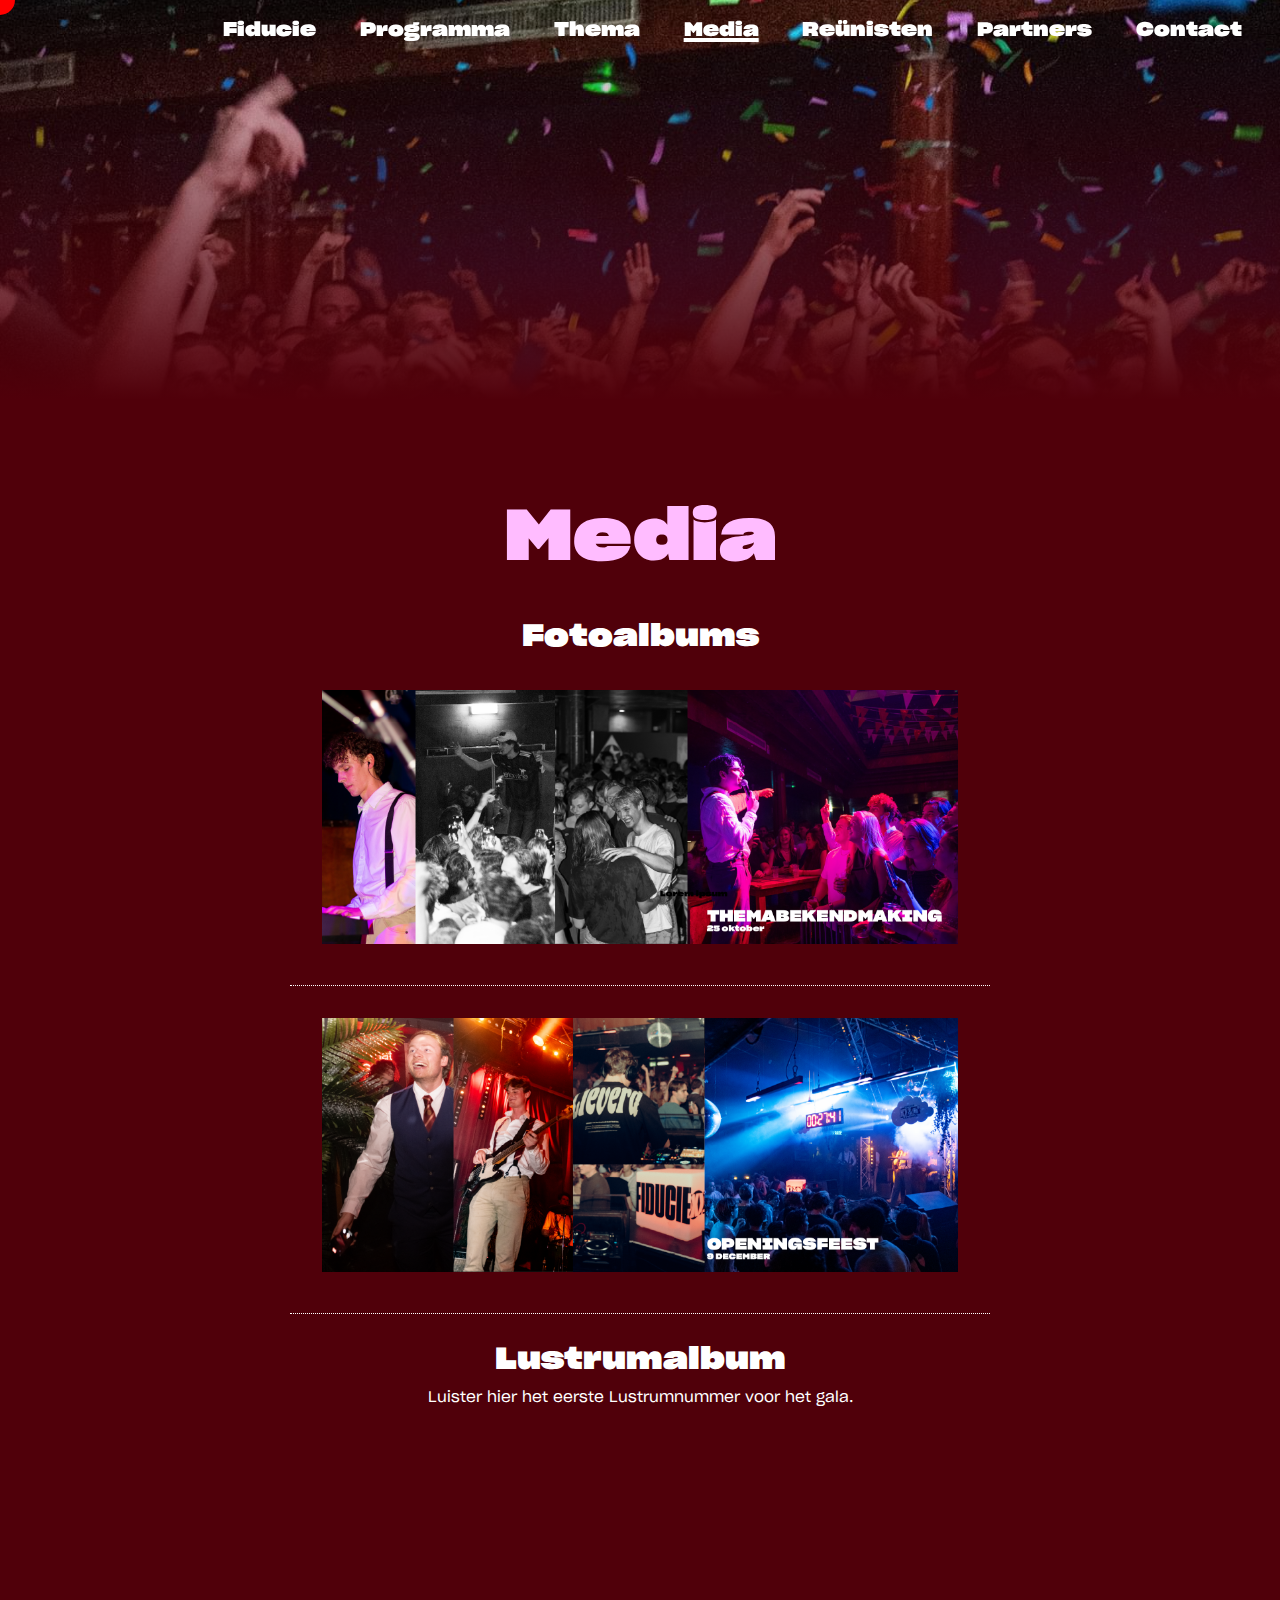
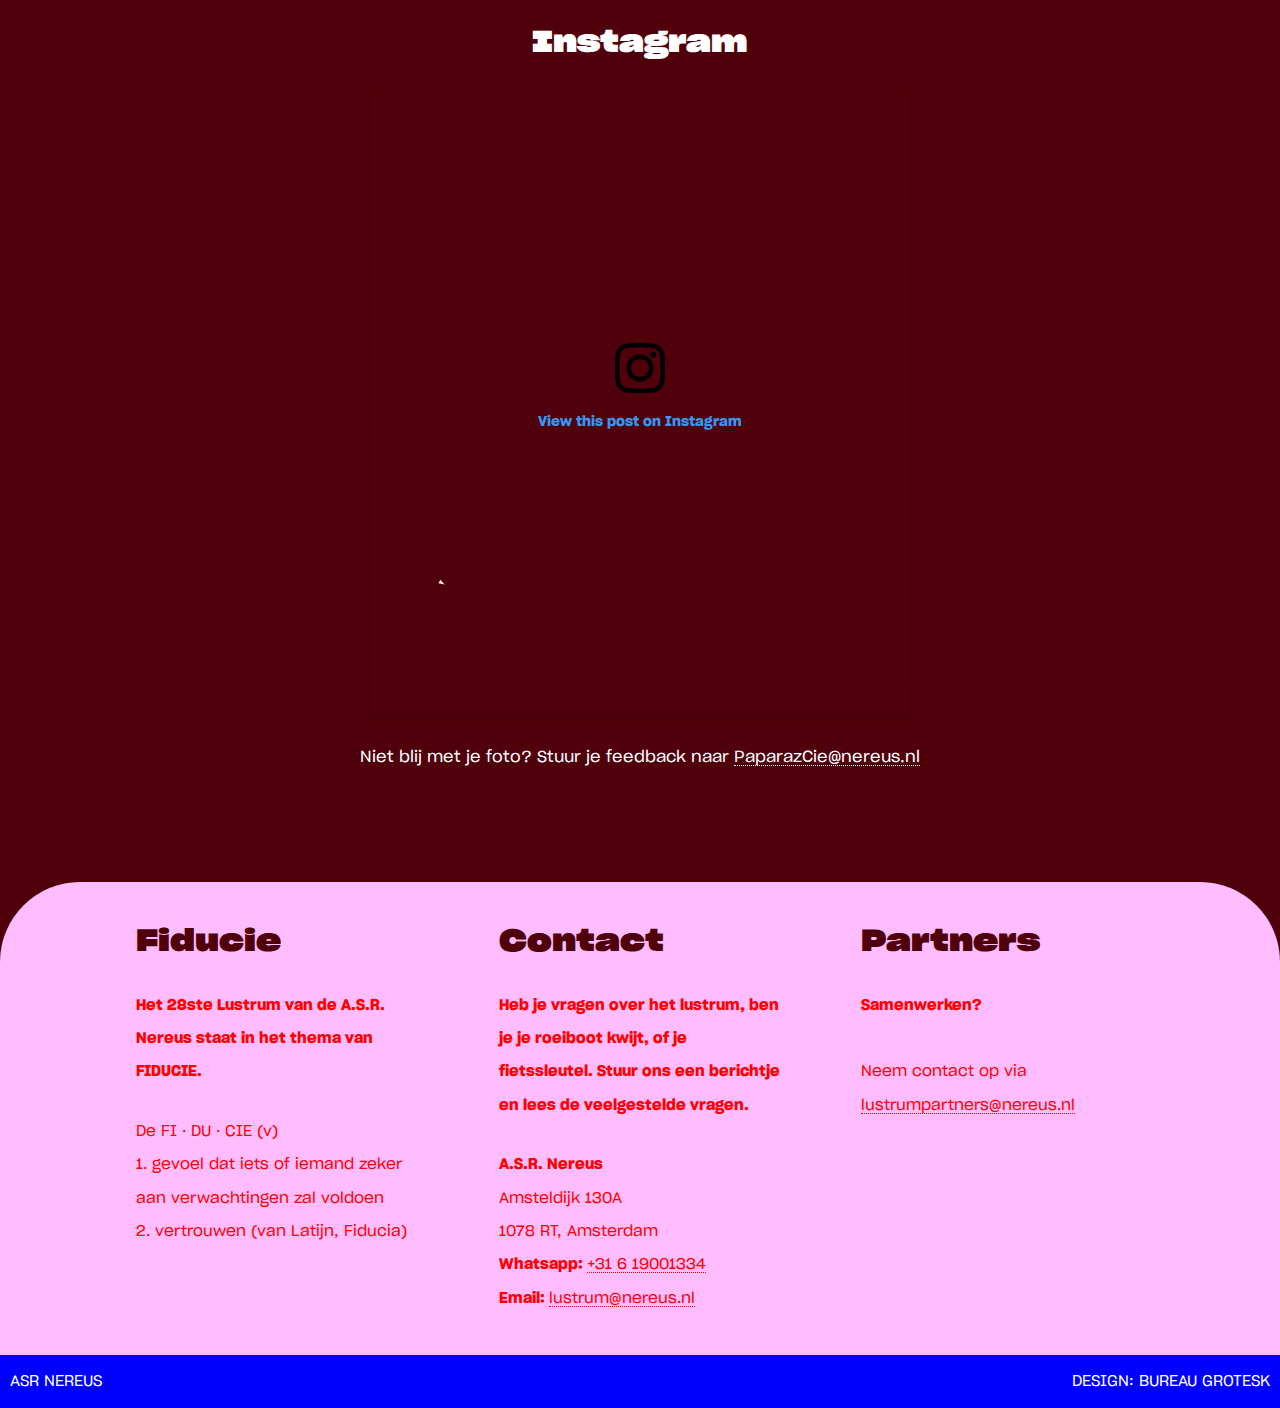
<file: media.html>
<!DOCTYPE html>
<html>

<head>
    <meta charset="utf-8" />
    <meta name="viewport" content="width=device-width, initial-scale=1, user-scalable=no" />
    <link rel="stylesheet" href="assets/css/main.css" />
    <link href="/assets/css/cssmenu.css" rel="stylesheet" />
    <noscript>
        <link rel="stylesheet" href="assets/css/noscript.css" />
    </noscript>
</head>

<body class="landing is-preload">
    <div class="cursor" id="cursor"></div>
    <!-- Page Wrapper -->
    <div id="page-wrapper" class="media">
        <!-- Header -->
        <header id="header" class="alt absolute nav-bar">
            <nav id="nav">
                <ul>
                    <li class="special">
                        <div id="menu">
                            <ul>
                                <li><a href="index.html">Fiducie</a></li>
                                <li><a href="programma.html">Programma</a></li>
                                <li><a href="thema.html">Thema</a></li>
                                <li><a href="media.html" class="active">Media</a></li>
                                <li><a href="reunisten.html">Reünisten</a></li>
                                <li><a href="partners.html">Partners</a></li>
                                <li><a href="contact.html">Contact</a></li>
                            </ul>
                        </div>

                        <div id="menuDemo">
                            <!-- Menu icon for mobile -->
                            <div class="menu-icon-wrapper">
                                <div class="menu-icon" onclick="toggleCssMenu(this)">
                                    <div class="three-line">
                                        <span></span>
                                        <span></span>
                                        <span></span>
                                    </div>
                                </div>
                            </div>

                            <!-- The CSS menu -->
                            <div id="cssmenu">
                                <ul>
                                    <li><a href="index.html">Fiducie</a></li>
                                    <li><a href="programma.html">Programma</a></li>
                                    <li><a href="thema.html">Thema</a></li>
                                    <li><a href="media.html" class="active">Media</a></li>
                                    <li><a href="reunisten.html">Reünisten</a></li>
                                    <li><a href="partners.html">Partners</a></li>
                                    <li><a href="contact.html">Contact</a></li>
                                </ul>
                            </div>

                            <!-- JavaScript to toggle menu -->
                            <script>
                                function toggleCssMenu(icon) {
                                    var cssmenu = document.getElementById('cssmenu');
                                    if (icon.className.indexOf('active') == -1) {
                                        icon.className = 'menu-icon active';
                                        cssmenu.style.display = "block";
                                        setTimeout(function () { cssmenu.className = 'active'; }, 0);
                                    }
                                    else {
                                        icon.className = 'menu-icon';
                                        cssmenu.className = '';
                                        setTimeout(function () { cssmenu.style.display = "none"; }, 411);
                                    }
                                }
                            </script>
                        </div>

                    </li>
                </ul>
            </nav>
        </header>

        <section id="cta" class="wrapper style6 two"></section>
        <div class="inner">
        </div>
        </section>

        <!-- One -->
        <div class="special wrap invis">
            <section id="one" class="wrapper style6 special media">
                <div class="inner feedback">
                    <header class="major">
                        <h1>Media</h1>
                        <h2>Fotoalbums</h2>
                        <!-- pictures, with text on it, and when click goes to facebook -->
                        <div class="gallery">
                            <div class="foto-container">
                                <div class="foto-card">
                                    <a href="https://www.facebook.com/media/set/?set=a.1077352907727709&type=3"
                                        target="_blank">
                                        <img src="images/themabekendmaking.png" alt="1" width="200">
                                    </a>
                                </div>
                                <div class="foto-card">
                                    <a href="https://www.facebook.com/media/set/?set=a.1109991737797159&type=3"
                                        target="_blank">
                                        <img src="images/openingsfeest.png" alt="1" width="200">
                                    </a>
                                </div>

                            </div>
                        </div>
                        <br>
                        <h2>Lustrumalbum
                        </h2>
                        <p>Luister hier het eerste Lustrumnummer voor het gala.
                        </p>
                        <iframe style="border-radius:12px"
                            src="https://open.spotify.com/embed/track/01rvVdDjmXc6vM5rrJPdCB?utm_source=generator"
                            width="500" height="200" frameBorder="0" allowfullscreen=""
                            allow="autoplay; clipboard-write; encrypted-media; fullscreen; picture-in-picture"
                            loading="lazy"></iframe>
                        <br>
                        <h2>Instagram</h2>
                        <blockquote class="instagram-media" data-instgrm-captioned
                            data-instgrm-permalink="https://www.instagram.com/reel/DDXMQ6NoqeR/?utm_source=ig_embed&amp;utm_campaign=loading"
                            data-instgrm-version="14"
                            style=" background:#50000A; border:0; border-radius:3px; box-shadow:0 0 1px 0 rgba(0,0,0,0.5),0 1px 10px 0 rgba(0,0,0,0.15); margin: 1px; max-width:540px; min-width:326px; padding:0; width:99.375%; width:-webkit-calc(100% - 2px); width:calc(100% - 2px);">
                            <div style="padding:16px;"> <a
                                    href="https://www.instagram.com/reel/DDXMQ6NoqeR/?utm_source=ig_embed&amp;utm_campaign=loading"
                                    style=" background:#50000A; line-height:0; padding:0 0; text-align:center; text-decoration:none; width:100%;"
                                    target="_blank">
                                    <div style=" display: flex; flex-direction: row; align-items: center;">
                                        <div
                                            style="background-color: #50000A; border-radius: 50%; flex-grow: 0; height: 40px; margin-right: 14px; width: 40px;">
                                        </div>
                                        <div
                                            style="display: flex; flex-direction: column; flex-grow: 1; justify-content: center;">
                                            <div
                                                style=" background-color: #50000A; border-radius: 4px; flex-grow: 0; height: 14px; margin-bottom: 6px; width: 100px;">
                                            </div>
                                            <div
                                                style=" background-color: #50000A; border-radius: 4px; flex-grow: 0; height: 14px; width: 60px;">
                                            </div>
                                        </div>
                                    </div>
                                    <div style="padding: 19% 0;"></div>
                                    <div style="display:block; height:50px; margin:0 auto 12px; width:50px;"><svg
                                            width="50px" height="50px" viewBox="0 0 60 60" version="1.1"
                                            xmlns="https://www.w3.org/2000/svg"
                                            xmlns:xlink="https://www.w3.org/1999/xlink">
                                            <g stroke="none" stroke-width="1" fill="none" fill-rule="evenodd">
                                                <g transform="translate(-511.000000, -20.000000)" fill="#000000">
                                                    <g>
                                                        <path
                                                            d="M556.869,30.41 C554.814,30.41 553.148,32.076 553.148,34.131 C553.148,36.186 554.814,37.852 556.869,37.852 C558.924,37.852 560.59,36.186 560.59,34.131 C560.59,32.076 558.924,30.41 556.869,30.41 M541,60.657 C535.114,60.657 530.342,55.887 530.342,50 C530.342,44.114 535.114,39.342 541,39.342 C546.887,39.342 551.658,44.114 551.658,50 C551.658,55.887 546.887,60.657 541,60.657 M541,33.886 C532.1,33.886 524.886,41.1 524.886,50 C524.886,58.899 532.1,66.113 541,66.113 C549.9,66.113 557.115,58.899 557.115,50 C557.115,41.1 549.9,33.886 541,33.886 M565.378,62.101 C565.244,65.022 564.756,66.606 564.346,67.663 C563.803,69.06 563.154,70.057 562.106,71.106 C561.058,72.155 560.06,72.803 558.662,73.347 C557.607,73.757 556.021,74.244 553.102,74.378 C549.944,74.521 548.997,74.552 541,74.552 C533.003,74.552 532.056,74.521 528.898,74.378 C525.979,74.244 524.393,73.757 523.338,73.347 C521.94,72.803 520.942,72.155 519.894,71.106 C518.846,70.057 518.197,69.06 517.654,67.663 C517.244,66.606 516.755,65.022 516.623,62.101 C516.479,58.943 516.448,57.996 516.448,50 C516.448,42.003 516.479,41.056 516.623,37.899 C516.755,34.978 517.244,33.391 517.654,32.338 C518.197,30.938 518.846,29.942 519.894,28.894 C520.942,27.846 521.94,27.196 523.338,26.654 C524.393,26.244 525.979,25.756 528.898,25.623 C532.057,25.479 533.004,25.448 541,25.448 C548.997,25.448 549.943,25.479 553.102,25.623 C556.021,25.756 557.607,26.244 558.662,26.654 C560.06,27.196 561.058,27.846 562.106,28.894 C563.154,29.942 563.803,30.938 564.346,32.338 C564.756,33.391 565.244,34.978 565.378,37.899 C565.522,41.056 565.552,42.003 565.552,50 C565.552,57.996 565.522,58.943 565.378,62.101 M570.82,37.631 C570.674,34.438 570.167,32.258 569.425,30.349 C568.659,28.377 567.633,26.702 565.965,25.035 C564.297,23.368 562.623,22.342 560.652,21.575 C558.743,20.834 556.562,20.326 553.369,20.18 C550.169,20.033 549.148,20 541,20 C532.853,20 531.831,20.033 528.631,20.18 C525.438,20.326 523.257,20.834 521.349,21.575 C519.376,22.342 517.703,23.368 516.035,25.035 C514.368,26.702 513.342,28.377 512.574,30.349 C511.834,32.258 511.326,34.438 511.181,37.631 C511.035,40.831 511,41.851 511,50 C511,58.147 511.035,59.17 511.181,62.369 C511.326,65.562 511.834,67.743 512.574,69.651 C513.342,71.625 514.368,73.296 516.035,74.965 C517.703,76.634 519.376,77.658 521.349,78.425 C523.257,79.167 525.438,79.673 528.631,79.82 C531.831,79.965 532.853,80.001 541,80.001 C549.148,80.001 550.169,79.965 553.369,79.82 C556.562,79.673 558.743,79.167 560.652,78.425 C562.623,77.658 564.297,76.634 565.965,74.965 C567.633,73.296 568.659,71.625 569.425,69.651 C570.167,67.743 570.674,65.562 570.82,62.369 C570.966,59.17 571,58.147 571,50 C571,41.851 570.966,40.831 570.82,37.631">
                                                        </path>
                                                    </g>
                                                </g>
                                            </g>
                                        </svg></div>
                                    <div style="padding-top: 8px;">
                                        <div
                                            style=" color:#3897f0; font-family:Arial,sans-serif; font-size:14px; font-style:normal; font-weight:550; line-height:18px;">
                                            View this post on Instagram</div>
                                    </div>
                                    <div style="padding: 12.5% 0;"></div>
                                    <div
                                        style="display: flex; flex-direction: row; margin-bottom: 14px; align-items: center;">
                                        <div>
                                            <div
                                                style="background-color: #50000A; border-radius: 50%; height: 12.5px; width: 12.5px; transform: translateX(0px) translateY(7px);">
                                            </div>
                                            <div
                                                style="background-color: #50000A; height: 12.5px; transform: rotate(-45deg) translateX(3px) translateY(1px); width: 12.5px; flex-grow: 0; margin-right: 14px; margin-left: 2px;">
                                            </div>
                                            <div
                                                style="background-color: #50000A; border-radius: 50%; height: 12.5px; width: 12.5px; transform: translateX(9px) translateY(-18px);">
                                            </div>
                                        </div>
                                        <div style="margin-left: 8px;">
                                            <div
                                                style=" background-color: #50000A; border-radius: 50%; flex-grow: 0; height: 20px; width: 20px;">
                                            </div>
                                            <div
                                                style=" width: 0; height: 0; border-top: 2px solid transparent; border-left: 6px solid #f4f4f4; border-bottom: 2px solid transparent; transform: translateX(16px) translateY(-4px) rotate(30deg)">
                                            </div>
                                        </div>
                                        <div style="margin-left: auto;">
                                            <div
                                                style=" width: 0px; border-top: 8px solid #50000A; border-right: 8px solid transparent; transform: translateY(16px);">
                                            </div>
                                            <div
                                                style=" background-color: #50000A; flex-grow: 0; height: 12px; width: 16px; transform: translateY(-4px);">
                                            </div>
                                            <div
                                                style=" width: 0; height: 0; border-top: 8px solid #50000A; border-left: 8px solid transparent; transform: translateY(-4px) translateX(8px);">
                                            </div>
                                        </div>
                                    </div>
                                    <div
                                        style="display: flex; flex-direction: column; flex-grow: 1; justify-content: center; margin-bottom: 24px;">
                                        <div
                                            style=" background-color: #50000A; border-radius: 4px; flex-grow: 0; height: 14px; margin-bottom: 6px; width: 224px;">
                                        </div>
                                        <div
                                            style=" background-color: #50000A; border-radius: 4px; flex-grow: 0; height: 14px; width: 144px;">
                                        </div>
                                    </div>
                                </a>
                                <p
                                    style=" color:#c9c8cd; font-family:Arial,sans-serif; font-size:14px; line-height:17px; margin-bottom:0; margin-top:8px; overflow:hidden; padding:8px 0 7px; text-align:center; text-overflow:ellipsis; white-space:nowrap;">
                                    <a href="https://www.instagram.com/reel/DDXMQ6NoqeR/?utm_source=ig_embed&amp;utm_campaign=loading"
                                        style=" color:#50000A; font-family:Arial,sans-serif; font-size:14px; font-style:normal; font-weight:normal; line-height:17px; text-decoration:none;"
                                        target="_blank">A post shared by XXVIIIe Lustrum A.S.R. Nereus
                                        (@nereuslustrum)</a>
                                </p>
                            </div>
                        </blockquote>
                        <script async src="//www.instagram.com/embed.js"></script>
                        <!-- <h2>Instagram</h2>
                        <center>
                            <script src="https://static.elfsight.com/platform/platform.js" async></script>
                            <div class="elfsight-app-583072b0-7f14-4914-a259-95f29141fe69" data-elfsight-app-lazy>
                            </div>
                        </center> -->

                        <h4>Niet blij met je foto? Stuur je feedback naar
                            <a href="mailto: PaparazCie@nereus.nl">PaparazCie@nereus.nl</a>

                    </header>
                </div>
            </section>
        </div>

        <div id="footer-placeholder"></div>

        <!-- Scripts -->
        <script src="assets/js/jquery.min.js"></script>
        <script>
            // Load footer content from footer.html
            document.addEventListener("DOMContentLoaded", function () {
                fetch("footer_pink.html")
                    .then(response => response.text())
                    .then(data => {
                        document.getElementById("footer-placeholder").innerHTML = data;
                    });
            });
        </script>

    </div>

    <!-- Scripts -->
    <script src="assets/js/mouse.js"></script>
    <script src="assets/js/filter.js"></script>
    <script src="assets/js/slinger.js"></script>
    <script src="assets/js/banner.js"></script>
    <script src="assets/js/menu.js"></script>
    <script src="assets/js/nav-bar.js"></script>
    <script src="assets/js/jquery.min.js"></script>
    <script src="assets/js/jquery.scrollex.min.js"></script>
    <script src="assets/js/jquery.scrolly.min.js"></script>
    <script src="assets/js/browser.min.js"></script>
    <script src="assets/js/breakpoints.min.js"></script>
    <script src="assets/js/util.js"></script>
    <script src="assets/js/main.js"></script>


</body>

</html>
</file>
<file: assets/css/cssmenu.css>
@font-face {
	font-family: 'Sharp Grotesk';
	src: url('../fonts/SharpGrotesk-Bold25.otf') format('opentype');
	font-weight: bold;
}

@font-face {
	font-family: 'Sharp Grotesk';
	src: url('../fonts/SharpGrotesk-Book20.otf') format('opentype');
	font-weight: normal;
}

@font-face {
	font-family: 'Sharp Grotesk';
	src: url('../fonts/SharpGrotesk-SemiBold20.otf') format('opentype');
	font-weight: 600;
}

#cssmenu {
    width: auto;
    display: block;
    text-align: center;
    font-family: "Sharp Grotesk", sans-serif;
    line-height: 1.2;
}

#cssmenu ul {
    width: auto;
    display: block;
    font-size: 0;
    text-align: center;
    color: #FFFFFF;
    background-color: #FFBCFF;
    border: #000000;
    margin: 0;
    padding: 0;
    list-style: none;
    position: relative;
    z-index: 999999990;
    border-radius: 3px;
}

#cssmenu li {
    display: inline-block;
    position: relative;
    font-size: 0;
    margin: 0;
    padding: 0;
}

/*Top level items
---------------------------------------*/

#cssmenu>ul>li>span,
#cssmenu>ul>li>a {
    font-size: 30px;
    color: inherit;
    text-decoration: none;
    padding: 12px 20px;
    font-weight: 700;
    text-transform: none;
    letter-spacing: normal;
    display: block;
    position: relative;
    transition: all 0.3s;
}

#cssmenu li:hover>span,
#cssmenu li:hover>a {
    color: #FFFFFF;
    background-color: #50000A;
}

/*Sub level items
---------------------------------------*/
#cssmenu .dropdown {
    text-align: left;
    left: 0;
    font-family: inherit;
    color: #CCCCCC;
    background-color: #222222;
    border: none;
    position: absolute;
    box-shadow: 0 4px 8px rgba(0, 0, 0, 0.3);
    display: none;
    opacity: 0;
    cursor: default;
}

#cssmenu .dropdown li {
    display: block;
}

#cssmenu .dropdown li>span,
#cssmenu .dropdown li>a,
#cssmenu .clm a,
#cssmenu .clm h3 {
    font-size: 18px;
    font-weight: 400;
    font-family: inherit;
    margin: 0;
    padding: 12px 20px;
    display: block;
    color: inherit;
    text-decoration: none;
}

#cssmenu .clm h3 {
    font-size: 20px;
    font-weight: 700;
}

#cssmenu .sub-item {
    background-color: #222222;
    position: relative;
    transition: all 0.3s;
}

#cssmenu .dropdown li:hover>span,
#cssmenu .dropdown li:hover>a {

    color: #FFFFFF;
    background-color: #222222;
}

#cssmenu .clm a:hover {
    color: #FFFFFF;
    transition: color 0.2s;
}

#cssmenu .dropdown.right0 {
    left: auto;
    right: 0;
}

#cssmenu .dropdown li>.dropdown.right0 {
    left: auto;
    right: 100%;
}

#cssmenu li.full-width {
    position: static;
}

#cssmenu li.full-width .dropdown {
    width: 100%;
    left: 0;
    box-sizing: border-box;
}

#cssmenu li:hover>.dropdown {
    display: block;
    opacity: 1;
    z-index: 1;
}

#cssmenu .dropdown li>.dropdown {
    left: 100%;
    right: auto;
    top: 0;
}

#cssmenu ul.dropdown {
    min-width: 240px;
    /* Sub level menu min width */
}

#cssmenu div.dropdown {
    text-align: center;
}

/* each column */
#cssmenu .clm {
    text-align: left;
    margin: 20px;
    vertical-align: top;
    /*or middle*/
    width: auto;
    min-width: 240px;
    display: inline-block;
    *display: inline;
    *zoom: 1;
}

#cssmenu .clm a:hover {
    color: #FFFFFF;
    text-decoration: underline;
}

/*-----------Arrows----------------*/
#cssmenu .arrow {
    color: inherit;
    border-style: solid;
    border-width: 3px 3px 0 0;
    padding: 8px;
    transform: rotate(135deg);
    margin-top: -15.5px;
    margin-left: 8px;
    position: relative;
    display: inline-block;
    width: 0;
    height: 0;
    vertical-align: middle;
    overflow: hidden;
    /*for IE6*/
}

#cssmenu .dropdown .arrow {
    transform: rotate(45deg);
    top: 50%;
    margin-top: -11px;
    position: relative;
    top: auto;
}

/*######## styles for mobile mode */

.menu-icon {
    display: none;
}

@media only screen and (max-width: 99999px) {

    .menu-icon {
        display: inline-block;
    }

    #cssmenu {
        width: 100%;
        max-width: 100%;
        display: none;
        background-color: #FFBCFF;
        border: 1px solid rgba(255, 255, 255, 0.1);
        box-sizing: border-box;
        z-index: 999999990;
    }

    /*--begin mark1--*/

    #cssmenu {
        position: fixed;
        top: 0;
        bottom: 0;
        left: 0;
        right: 0;
        height: 100% !important;
        top: -130%;
        bottom: auto;
        box-shadow: 0 4px 18px rgba(0, 0, 0, 0.3);
        transition: all 411ms cubic-bezier(.7, 0, 1, .4);
    }

    #cssmenu.active {
        top: 0;
        transition: all 411ms cubic-bezier(.16, .76, .45, 1);
    }

    #mcmenu {
        z-index: 1000000004;
    }

    -fixed-bg {
        background: #fff;
        z-index: 1000000000;
    }

    -fixed-bg.showing {
        display: block;
        opacity: 0;
    }

    -fixed-bg.active {
        opacity: 0.8;
    }

    .menu-icon.active {
        position: fixed;
        top: 12px;
        right: 12px;
        z-index: 1000000006;
    }

    /*--end mark1--*/

    #cssmenu ul {
        background-color: transparent;
        transition: all 411ms ease;
        box-sizing: border-box;
        border: none;
        border-radius: 0;
    }

    #cssmenu .mobileHide {
        display: none;
    }

    #cssmenu li {
        text-align: center;
        display: block;
        position: static;
    }

    #cssmenu>ul>li>span,
    #cssmenu>ul>li>a {
        font-size: 40px;
    }

    /* #cssmenu li:hover span, #cssmenu li:hover a {
     
        color:#FFFFFF;
        background-color:#FFBCFF;
    }*/
}

/*----------- menu-icon ----------------*/
.menu-icon-wrapper {
    padding: 5px;
    text-align: right;
}

.menu-icon {
    padding: 6px;
    cursor: pointer;
    outline: none;
    background-color: transparent;
    border: 1px solid transparent;
    border-radius: 3px;
    transition: all 0.25s ease-out;
    user-select: none;
    box-sizing: content-box;
    font-size: 0;
    position: relative;
}

.menu-icon.active {
    background-color: transparent;
}

.three-line {
    width: 28px;
    height: 14px;
    position: relative;
    display: inline-block;
    font-size: 0;
}

.three-line span {
    background-color: #EEEEEE;
    position: absolute;
    border-radius: 2px;
    transition: transform .5s ease-in-out;
    width: 100%;
    height: 4px;
    left: 0;
    transform: rotate(0);
}

.three-line span:nth-child(1) {
    top: 0;
}

.three-line span:nth-child(2) {
    top: 5px;
    visibility: hidden;
}

.three-line span:nth-child(3) {
    bottom: 0;
}

.menu-icon.active .three-line span:nth-child(1) {
    transform: rotate(225deg);
    top: 5px;
}

.menu-icon.active .three-line span:nth-child(2) {
    transform: rotate(180deg);
    visibility: hidden;
}

.menu-icon.active .three-line span:nth-child(3) {
    transform: rotate(315deg);
    top: 5px;
}

/*End of styles for mobile mode ########*/

@keyframes topItemAnimation {
    from {
        opacity: 0;
        transform: translate3d(0, -10vh, 0);
    }

    to {
        opacity: 1;
        transform: translate3d(0, 0, 0);
    }
}

#cssmenu li a {
    animation: none;
}

#cssmenu.active li a {
    animation: topItemAnimation 0.9s cubic-bezier(.16, .84, .44, 1) 0.15s backwards;
}

#cssmenu.active li:nth-of-type(1) a {
    animation: topItemAnimation 0.9s cubic-bezier(.16, .84, .44, 1) 0.9s backwards;
}

#cssmenu.active li:nth-of-type(2) a {
    animation: topItemAnimation 0.9s cubic-bezier(.16, .84, .44, 1) 0.75s backwards;
}

#cssmenu.active li:nth-of-type(3) a {
    animation: topItemAnimation 0.9s cubic-bezier(.16, .84, .44, 1) 0.6s backwards;
}

#cssmenu.active li:nth-of-type(4) a {
    animation: topItemAnimation 0.9s cubic-bezier(.16, .84, .44, 1) 0.45s backwards;
}

#cssmenu.active li:nth-of-type(5) a {
    animation: topItemAnimation 0.9s cubic-bezier(.16, .84, .44, 1) 0.3s backwards;
}

@media screen and (-ms-high-contrast: active),
(-ms-high-contrast: none) {
    #cssmenu.active li a {
        animation: none !important;
    }
}
</file>
<file: assets/css/noscript.css>
/*
	Spectral by HTML5 UP
	html5up.net | @ajlkn
	Free for personal and commercial use under the CCA 3.0 license (html5up.net/license)
*/

/* Banner */

	body.is-preload #banner h2 {
		-moz-transform: none;
		-webkit-transform: none;
		-ms-transform: none;
		transform: none;
		opacity: 1;
	}

		body.is-preload #banner h2:before, body.is-preload #banner h2:after {
			width: 100%;
		}

	body.is-preload #banner .more {
		-moz-transform: none;
		-webkit-transform: none;
		-ms-transform: none;
		transform: none;
		opacity: 1;
	}

	body.is-preload #banner:after {
		opacity: 0;
	}
</file>
<file: assets/css/main.css>
@import url(fontawesome-all.min.css);
@import url("https://fonts.googleapis.com/css?family=Open+Sans:400,400italic,600,600italic,800,800italic");

/* updated: 27-10-24 */

@font-face {
	font-family: 'Sharp Grotesk';
	src: url('../fonts/SharpGrotesk-Bold25.otf') format('opentype');
	font-weight: bold;
}

@font-face {
	font-family: 'Sharp Grotesk';
	src: url('../fonts/SharpGrotesk-Book20.otf') format('opentype');
	font-weight: normal;
}

@font-face {
	font-family: 'Sharp Grotesk';
	src: url('../fonts/SharpGrotesk-SemiBold20.otf') format('opentype');
	font-weight: 600;
}

html,
body,
div,
span,
applet,
object,
iframe,
h1,
h2,
h3,
h4,
h5,
h6,
p,
blockquote,
pre,
a,
abbr,
acronym,
address,
big,
cite,
code,
del,
dfn,
em,
img,
ins,
kbd,
q,
s,
samp,
small,
strike,
strong,
sub,
sup,
tt,
var,
b,
u,
i,
center,
dl,
dt,
dd,
ol,
ul,
li,
fieldset,
form,
label,
legend,
table,
caption,
tbody,
tfoot,
thead,
tr,
th,
td,
article,
aside,
canvas,
details,
embed,
figure,
figcaption,
footer,
header,
hgroup,
menu,
nav,
output,
ruby,
section,
summary,
time,
mark,
audio,
video {
	margin: 0;
	padding: 0;
	border: 0;
	font-size: 100%;
	font-family: "Sharp Grotesk", sans-serif !important;
	/* font-weight: bold;  */
	/* font: inherit; */
	vertical-align: baseline;
	/* width: 100%; */
}

article,
aside,
details,
figcaption,
figure,
footer,
header,
hgroup,
menu,
nav,
section {
	display: block;
}

/* Global custom cursor */
*,
*::before,
*::after,
html,
body,
div,
iframe,
span,
a,
button,
input,
textarea,
select {
	cursor: url("../../images/roze_cirkel.png") 16 16, auto;
	/* cursor: none; */
}

/* Custom cursor for clickable elements */
a:hover,
button:hover,
input[type="submit"]:hover,
input[type="button"]:hover,
textarea:hover,
iframe:hover,
select:hover {
	cursor: url("../../images/roze_cirkel.png") 16 16, pointer;
	/* cursor: none; */
}

a:active,
button:active,
input[type="submit"]:active,
input[type="button"]:active,
textarea:active,
iframe:active,
select:active {
	cursor: url("../../images/roze_cirkel.png") 16 16, pointer;
	/* cursor: none; */
}

a:focus,
button:focus,
input:focus,
iframe:focus,
textarea:focus,
select:focus {
	cursor: url("../../images/roze_cirkel.png") 16 16, pointer;
	/* cursor: none; */
}

/* Disabled state */
button:disabled,
input:disabled,
textarea:disabled,
iframe:disabled,
select:disabled {
	cursor: not-allowed;
	/* cursor: url("../../images/mouse.svg"), 16 16 pointer; */
	/* cursor: none; */
}

body {
	line-height: 1;
	background: url("../../images/nereus_rood.jpg");
}

.cursor {
	position: fixed;
	top: 0;
	left: 0;
	width: 30px;
	height: 30px;
	background-color: red;
	border-radius: 50%;
	pointer-events: none;
	z-index: 1000;
	transform: translate(-50%, -50%);
	transition: transform 1s ease, width 0.2s ease, height 0.2s ease;
}

@media screen and (max-width: 736px) {
	#cursor {
		display: none;
	}
}

ol,
ul {
	list-style: none;
}

blockquote,
q {
	quotes: none;
}

blockquote:before,
blockquote:after,
q:before,
q:after {
	content: '';
	content: none;
}

table {
	border-collapse: collapse;
	border-spacing: 0;
}

body {
	-webkit-text-size-adjust: none;
}

mark {
	background-color: transparent;
	color: inherit;
}

input::-moz-focus-inner {
	border: 0;
	padding: 0;
}

input,
select,
textarea {
	-moz-appearance: none;
	-webkit-appearance: none;
	-ms-appearance: none;
	appearance: none;
}

p {
	font-size: 15px;
	font-weight: normal;
}

h4 {
	font-size: 20px;
	font-weight: normal;
}

h3 {
	font-size: 20px;
	font-weight: bold;
}

h2 {
	font-size: 30px;
	font-weight: bold;
}

h1 {
	font-size: 70px;
	font-weight: bold;
}

.event-container {
	display: grid;
	grid-template-columns: repeat(auto-fit, minmax(300px, 1fr));
	/* 3 cards per row if space allows */
	gap: 20px;
	/* Space between cards */
}

.event-card {
	border-radius: 8px;
	overflow: hidden;
	/* text-align: center; */
	padding: 16px;
	box-sizing: border-box;
	/* Include padding in width */
}

.event-card img {
	max-width: 100%;
	height: auto;
	margin-bottom: 8px;
}

.event-card h2 {
	font-size: 18px;
}

/* Responsive Adjustments */
@media screen and (max-width: 960px) {
	.event-container {
		grid-template-columns: repeat(auto-fit, minmax(200px, 1fr));
		/* Adjust for smaller screens */
	}
}

@media screen and (max-width: 600px) {
	.event-container {
		grid-template-columns: repeat(auto-fit, minmax(150px, 1fr));
		/* Adjust for very small screens */
	}
}



.event-container {
	display: flex;
	flex-wrap: wrap;
	gap: 10px;
}

.event-container h2 {
	overflow-wrap: break-word;
	/* Ensures long words wrap */
	word-wrap: break-word;
	/* Legacy version for older browsers */
}

.event-card {
	/* flex: 1 1 calc(25% - 20px); */
	width: 320px;
	box-sizing: border-box;
	border: 5px;
	border-radius: 10px;
	overflow: wrap;
	margin: 20px;
}

@media (max-width: 960px) {
	.event-card {
		flex: 1 1 calc(50% - 20px);
		/* 2 items per row on medium screens */
	}
}

@media (max-width: 600px) {
	.event-card {
		flex: 1 1 100%;
		/* 1 item per row on mobile */
	}
}

.button_main {
	padding: 0px 20px;
	margin: 10px;
	border-radius: 25px;
	cursor: pointer;
	border: none;
}

.event-card img {
	width: 100%;
	height: 200px;
	object-fit: cover;
	border-radius: 40px;
}

/* .event-card.gold img {
	border-color: #0000FF;
	border: 8px solid #FFD700;
	border-image: url(/images/goud-modified-2.png) 30 stretch;
} */

.event-card h3 {
	/* background-color: #333;   */
	color: #50000A;
	padding: 5px 10px;
	margin: 0;
}

.event-card h2 {
	padding: 10px;
	margin: 0;
	/* font-size: 1.5em; */
	color: #50000A;
}

.event-card p {
	padding: 0 10px;
	color: #50000A;
}

.event-button {
	background-color: #FFBCFF;
	color: #50000A;
	/* border: none; */
	padding: 0px 20px;
	/* margin: 10px; */
	border-radius: 25px;
	border-width: 0;
	cursor: pointer;
}

.event-button.opkom {
	border: none;
}

.event-button.partner {
	color: white;
	background-color: red;
}

.event-button.partner:hover {
	color: red;
	background-color: transparent;
}

.event-button.reunist {
	border-width: 0;
}


.event-button.reunist:hover {
	background-color: white;
}

@media screen and (max-width: 1050px) {
	.event-container {
		flex-direction: column;
		width: 100%;
	}

	.event-card {
		width: 90%;
	}

}



.foto-card {
	display: flex;
	flex-direction: column;
	align-items: center;
	text-align: center;
}

.foto-card img {
	width: 700px;
	padding: 2em;
	border-radius: 15px;
	filter: grayscale(0%);
	filter: gray;
	-webkit-filter: grayscale(0%);
	filter: none;
	transition: 1s ease;
}

.foto-card img:hover {
	filter: grayscale(100%);
	-webkit-filter: grayscale(100%);
	-webkit-transition: all 1s ease;
}

/**** Commission Members Styling ****/
.commissieleden {
	display: flex;
	flex-wrap: wrap;
	justify-content: center;
	gap: 30px;
	max-width: 1100px;
	/* center all items */
	margin: 0 auto;
}

.commissielid {
	text-align: center;
	width: calc(33.333% - 30px);
	border-radius: 10px;
}


.commissielid img {
	object-fit: cover;
	/* margin-bottom: 15px; */
	width: 200px;
	height: 200px;
	border-radius: 100%;
	overflow: hidden;
	clip-path: circle();
}

.commissielid h4,
h1 {
	margin-bottom: 0.5em !important;
	width: 100% !important;
}

.commissielid h3 {
	margin: 10px 0 5px;
	/* font-size: 1.2rem; */
	/* color: #000; */
	font-weight: bold;
	text-align: center;
	margin-bottom: 0em;
}


.commissielid p {
	margin: 5px 0;
	/* Zorg dat er consistente marges zijn */
}

/* Responsive Styling */
@media screen and (max-width: 960px) {
	.commissielid {
		width: calc(50% - 30px);
		/* Two members per row on smaller screens */
	}
}

@media screen and (max-width: 600px) {
	.commissielid {
		width: 100%;
		/* Full width for each member on very small screens */
	}
}

/* Styling for the contact section */


.contact-section {
	margin: 20px auto;
	padding: 20px;
	background-color: #f9f9f9;
	border-radius: 10px;
	box-shadow: 0 4px 8px rgba(0, 0, 0, 0.1);
	max-width: 400px;
	text-align: center;
}

.contact-section h2 {
	font-size: 24px;
	margin-bottom: 15px;
	color: #333;
}

.contact-list {
	list-style: none;
	padding: 0;
	margin: 0;
}

.contact-list li {
	display: flex;
	align-items: center;
	justify-content: center;
	margin-bottom: 10px;
	font-size: 16px;
}

.contact-list li:last-child {
	margin-bottom: 0;
}

.contact-list a {
	margin-left: 10px;
	color: #4CAF50;
	text-decoration: none;
	transition: color 0.3s;
}

.contact-list a:hover {
	color: #388E3C;
}

/* Icon styling */
.icon {
	width: 20px;
	height: 20px;
	display: inline-block;
	background-size: cover;
}

.icon.email {
	background-image: url('path-to-your-email-icon.png');
}

.icon.whatsapp {
	background-image: url('path-to-your-whatsapp-icon.png');
}

.icon.instagram {
	background-image: url('path-to-your-instagram-icon.png');
}



.boksgala-card {
	background-color: #50000A;
	/* Deep burgundy color */
	padding: 100px;
	padding-right: 10%;
	padding-left: 10%;
	border-radius: 50px;
	box-shadow: 0 0 10px rgba(0, 0, 0, 0.2);
	/* width: 100%; */
	/* center */
	margin: 0 auto;
	display: flex;
	flex-direction: row;
}

.image-container {
	width: 600px;
	margin: auto;
	margin-right: 40px;
}

.boksgala-card img {
	width: 100%;
	height: 200px;
	object-fit: cover;
	border-radius: 35px;

}

.text-container {
	width: 100%;
	/* Adjust the width as needed */
	display: flex;
	flex-direction: column;
}

.boksgala-card h2 {
	color: #FFBCFF;
	/* Pink color */
	/* font-size: 24px; */
	margin-top: 10px;
}

.boksgala-card h3 {
	color: #FF0000;
	/* Pink color */
	/* font-size: 20px; */
	margin-top: 10px;
	margin-bottom: 0px;
}

.boksgala-card p {
	color: #FFBCFF;
	/* font-size: 16px; */
	margin-bottom: 20px;
}

.boksgala-button {
	background-color: #FF0000;
	/* Pink color */
	color: #FFBCFF;
	/* White color */
	border: none;
	border-radius: 30px;
	cursor: pointer;
	width: 150px;
	max-width: 30em;
}

.boksgala-button:hover {
	background-color: #FFBCFF;
	color: red;
}

@media screen and (max-width: 736px) {
	.boksgala-card {
		flex-direction: column;
	}

	.image-container {
		width: 100%;
	}

	.text-container {
		width: 100%;
	}

	.boksgala-button {
		/* width: 100%; */
		align-self: center;
	}

}

footer.thema {
	background-color: #50000A !important;
}

footer.partners {
	background-color: white;
}

footer {
	background-color: #FFBCFF;
}

footer.blue {
	background-color: #1718FF;
}

.blue {
	background-color: #1718FF;
}

footer.white {
	background-color: white;
}

.white {
	background-color: white;
}

.pink {
	background-color: #FFBCFF;
}

.foot {
	background-color: #FFFFFF;
	border-radius: 80px 80px 0 0;
}

.foot.thema {
	background-color: #FFBCFF !important;
}

.footer-container {
	display: flex;
	justify-content: space-between;
	/* max-width: 1000px; */
	/* Adjust the width as needed */
	margin: 0 auto;
	/* overflow: flex; */
	overflow: hidden;
	width: 85%;
}

/* for phone */
@media screen and (max-width: 736px) {
	.footer-container {
		margin: 0 0;
	}
}


.footer-column {
	width: 30%;
	/* Adjust the width as needed */
	/* margin-right: 20px; */
	margin: 40px;
}

.footer-column h3 {
	color: #50000A;
	/* Burgundy color */
	/* font-size: 18px; */
	margin-top: 10px;
}

.footer-column p {
	color: #FF0000;
	/* Red color */
	/* font-size: 14px; */
	margin-bottom: 0;
	/* overflow-wrap: break-word; */
	/* margin: 10px; */
}

@media screen and (max-width: 736px) {
	.footer-container {
		flex-direction: column;
	}

	.footer-column {
		width: 100%;
	}

	.footer-column p {
		margin: auto;
		/* font-size: initial; */
	}

}

.footer-bottom {
	background-color: #0000FF;
	/* Blue color */
	color: #FFFFFF;
	/* White color */
	/* padding: 10px; */
	text-align: center;
	display: flex;
	flex-direction: row;
	justify-content: space-between;
}

.footer-bottom p {
	color: white;
	font-family: "Sharp Grotesk", sans-serif;
	font-weight: normal;
	margin: 10px;
}

.social-media-icons {
	display: flex;
	justify-content: space-between;
	margin-top: 10px;
}

.social-media-icons img {
	width: 20px;
	/* Adjust the width as needed */
	height: 20px;
	/* Adjust the height as needed */
	margin-right: 10px;
}

.social-media a {
	color: #1f1212;
	/* Adjust to match your theme */
	margin-right: 15px;
	text-decoration: none;
	/* size: 20px; */
}

.social-media a:hover {
	color: #771717;
	/* Change on hover */
}

.fab {
	font-size: 20px;
}

/* Basic */

@-ms-viewport {
	width: device-width;
}

html {
	box-sizing: border-box;
}

*,
*:before,
*:after {
	box-sizing: inherit;
}

body {
	background: #ffbcff;
}

body.is-preload *,
body.is-preload *:before,
body.is-preload *:after {
	-moz-animation: none !important;
	-webkit-animation: none !important;
	-ms-animation: none !important;
	animation: none !important;
	-moz-transition: none !important;
	-webkit-transition: none !important;
	-ms-transition: none !important;
	transition: none !important;
}

body,
input,
select,
textarea {
	color: #fff;
	font-family: "Open Sans", Helvetica, sans-serif;
	/* font-size: 15pt; */
	font-weight: 400;
	letter-spacing: 0;
	line-height: 1.65em;
}

@media screen and (max-width: 1680px) {

	body,
	input,
	select,
	textarea {
		font-size: 13pt;
	}

}

@media screen and (max-width: 1280px) {

	body,
	input,
	select,
	textarea {
		font-size: 12pt;
	}

}

@media screen and (max-width: 736px) {

	body,
	input,
	select,
	textarea {
		font-size: 11pt;
		letter-spacing: 0;
	}

}

a {
	-moz-transition: color 0.2s ease, border-bottom-color 0.2s ease;
	-webkit-transition: color 0.2s ease, border-bottom-color 0.2s ease;
	-ms-transition: color 0.2s ease, border-bottom-color 0.2s ease;
	transition: color 0.2s ease, border-bottom-color 0.2s ease;
	border-bottom: dotted 1px;
	color: inherit;
	text-decoration: none;
	font-family: "Sharp Grotesk", sans-serif;
}

a:hover {
	border-bottom-color: transparent;
}

strong,
b {
	/* color: #fff; */
	font-weight: 600;
}

em,
i {
	font-style: italic;
}

p {
	margin: 0 0 2em 0;
}

h1,
h2,
h3,
h4,
h5,
h6 {
	color: #fff;
	font-weight: 800;
	letter-spacing: 0;
	line-height: 1em;
	margin: 0 0 1em 0;
	/* text-transform: uppercase; */
}

h1 a,
h2 a,
h3 a,
h4 a,
h5 a,
h6 a {
	color: inherit;
	text-decoration: none;
}


p {
	font-size: 15px;
	font-weight: normal;
	color: #50000A;
	line-height: 25pt;
}

/* change font for phone */
@media screen and (max-width: 736px) {
	p {
		font-size: 12px;
	}
}

h4 {
	font-size: 20px;
	font-weight: normal;
	color: #50000A;
	line-height: 31pt;
}

h3 {
	font-size: 20px;
	font-weight: bold;
	color: #50000A;
	line-height: 24px;
}

h2 {
	font-size: 30px;
	font-weight: bold;
	color: #ffbcff;
	line-height: 40px;
}

h1 {
	font-size: 70px;
	font-weight: bold;
	color: #FF0000;
	line-height: 86px;
}


@media screen and (max-width: 736px) {

	h1 {
		font-size: 40px;
		line-height: 50px;
	}

	h2 {
		font-size: 2em;
		line-height: 1.65em;
		padding-top: 1.5em;
	}

	p {
		font-size: 1em;
		line-height: 1.65em;
		padding-bottom: 1em;
	}

}

h3 {
	font-size: 1.15em;
	line-height: 1.75em;
}

@media screen and (max-width: 736px) {

	h3 {
		font-size: 1em;
		line-height: 1.65em;
	}

	h4 {
		font-size: 0.9em;
		line-height: 1.5em;
	}

}

h4 {
	font-size: 1em;
	line-height: 1.5em;
}

h5 {
	font-size: 0.8em;
	line-height: 1.5em;
}

h6 {
	font-size: 0.7em;
	line-height: 1.5em;
}

sub {
	font-size: 0.8em;
	position: relative;
	top: 0.5em;
}

sup {
	font-size: 0.8em;
	position: relative;
	top: -0.5em;
}

hr {
	border: 0;
	border-bottom: solid 2px #fff;
	margin: 3em 0;
}

hr.major {
	margin: 4.5em 0;
}

blockquote {
	border-left: solid 4px #fff;
	font-style: italic;
	margin: 0 0 2em 0;
	padding: 0.5em 0 0.5em 2em;
}

code {
	background: #ffbcff;
	border-radius: 3px;
	font-family: "Sharp Grotesk", monospace;
	font-size: 0.9em;
	letter-spacing: 0;
	margin: 0 0.25em;
	padding: 0.25em 0.65em;
}

pre {
	-webkit-overflow-scrolling: touch;
	font-family: "Courier New", monospace;
	font-size: 0.9em;
	margin: 0 0 2em 0;
}

pre code {
	display: block;
	line-height: 1.75em;
	padding: 1em 1.5em;
	overflow-x: auto;
}

.align-left {
	text-align: left;
}

.align-center {
	text-align: center;
}

.align-right {
	text-align: right;
}

/* Nav bar */

/* #nav {
	background: #ffbcff;
	color: #fff;
	cursor: default;
	height: 3.25em;
	left: 0;
	line-height: 3.25em;
	position: absolute;
	text-align: center;
	top: 0;
	width: 100%;
	z-index: 10000;
} */

.nav-bar--scrolled {
	/* styles for when the nav bar is scrolled */
	background: transparent !important;
}

/* .nav-bar--fixed {
	/* styles for when the nav bar is fixed 
background: red !important;
} */

.nav-bar--hidden {
	/* styles for when the nav bar is hidden */
	/* background: #50000A !important; */
	background: #FFBCFF !important;
	background-size: cover;
	opacity: 0.7;
}

.nav-bar--hidden a {
	color: red !important;
}


/* Row */

.row {
	display: block;
	flex-wrap: wrap;
	box-sizing: border-box;
	align-items: stretch;
}

.row>* {
	box-sizing: border-box;
}

.row.gtr-uniform>*> :last-child {
	margin-bottom: 0;
}

.row.aln-left {
	justify-content: flex-start;
}

.row.aln-center {
	justify-content: center;
}

.row.aln-right {
	justify-content: flex-end;
}

.row.aln-top {
	align-items: flex-start;
}

.row.aln-middle {
	align-items: center;
}

.row.aln-bottom {
	align-items: flex-end;
}

.row>.imp {
	order: -1;
}

.row>.col-1 {
	width: 8.33333%;
}

.row>.off-1 {
	margin-left: 8.33333%;
}

.row>.col-2 {
	width: 16.66667%;
}

.row>.off-2 {
	margin-left: 16.66667%;
}

.row>.col-3 {
	width: 25%;
}

.row>.off-3 {
	margin-left: 25%;
}

.row>.col-4 {
	width: 33.33333%;
}

.row>.off-4 {
	margin-left: 33.33333%;
}

.row>.col-5 {
	width: 41.66667%;
}

.row>.off-5 {
	margin-left: 41.66667%;
}

.row>.col-6 {
	width: 50%;
}

.row>.off-6 {
	margin-left: 50%;
}

.row>.col-7 {
	width: 58.33333%;
}

.row>.off-7 {
	margin-left: 58.33333%;
}

.row>.col-8 {
	width: 66.66667%;
}

.row>.off-8 {
	margin-left: 66.66667%;
}

.row>.col-9 {
	width: 75%;
}

.row>.off-9 {
	margin-left: 75%;
}

.row>.col-10 {
	width: 83.33333%;
}

.row>.off-10 {
	margin-left: 83.33333%;
}

.row>.col-11 {
	width: 91.66667%;
}

.row>.off-11 {
	margin-left: 91.66667%;
}

.row>.col-12 {
	width: 100%;
}

.row>.off-12 {
	margin-left: 100%;
}

.row.gtr-0 {
	margin-top: 0;
	margin-left: 0em;
}

.row.gtr-0>* {
	padding: 0 0 0 0em;
}

.row.gtr-0.gtr-uniform {
	margin-top: 0em;
}

.row.gtr-0.gtr-uniform>* {
	padding-top: 0em;
}

.row.gtr-25 {
	margin-top: 0;
	margin-left: -0.375em;
}

.row.gtr-25>* {
	padding: 0 0 0 0.375em;
}

.row.gtr-25.gtr-uniform {
	margin-top: -0.375em;
}

.row.gtr-25.gtr-uniform>* {
	padding-top: 0.375em;
}

.row.gtr-50 {
	margin-top: 0;
	margin-left: -0.75em;
}

.row.gtr-50>* {
	padding: 0 0 0 0.75em;
}

.row.gtr-50.gtr-uniform {
	margin-top: -0.75em;
}

.row.gtr-50.gtr-uniform>* {
	padding-top: 0.75em;
}

.row {
	margin-top: 0;
	margin-left: -1.5em;
}

.row>* {
	padding: 0 0 0 1.5em;
}

.row.gtr-uniform {
	margin-top: -1.5em;
}

.row.gtr-uniform>* {
	padding-top: 1.5em;
}

.row.gtr-150 {
	margin-top: 0;
	margin-left: -2.25em;
}

.row.gtr-150>* {
	padding: 0 0 0 2.25em;
}

.row.gtr-150.gtr-uniform {
	margin-top: -2.25em;
}

.row.gtr-150.gtr-uniform>* {
	padding-top: 2.25em;
}

.row.gtr-200 {
	margin-top: 0;
	margin-left: -3em;
}

.row.gtr-200>* {
	padding: 0 0 0 3em;
}

.row.gtr-200.gtr-uniform {
	margin-top: -3em;
}

.row.gtr-200.gtr-uniform>* {
	padding-top: 3em;
}

@media screen and (max-width: 1680px) {

	.row {
		display: block;
		/* flex-wrap: wrap;
				box-sizing: border-box;
				align-items: stretch; */
	}

	/* .row > * {
					box-sizing: border-box;
				} */

	.row.gtr-uniform>*> :last-child {
		margin-bottom: 0;
	}

	.row.aln-left {
		justify-content: flex-start;
	}

	/* 
				.row.aln-center {
					justify-content: center;
				}

				.row.aln-right {
					justify-content: flex-end;
				}

				.row.aln-top {
					align-items: flex-start;
				}

				.row.aln-middle {
					align-items: center;
				}

				.row.aln-bottom {
					align-items: flex-end; */
	/* } */
	/* 
				.row > .imp-xlarge {
					order: -1;
				}

				.row > .col-1-xlarge {
					width: 8.33333%;
				}

				.row > .off-1-xlarge {
					margin-left: 8.33333%;
				}

				.row > .col-2-xlarge {
					width: 16.66667%;
				}

				.row > .off-2-xlarge {
					margin-left: 16.66667%; */
	/* }

				.row > .col-3-xlarge {
					width: 25%;
				}

				.row > .off-3-xlarge {
					margin-left: 25%;
				}

				.row > .col-4-xlarge {
					width: 33.33333%;
				}

				.row > .off-4-xlarge {
					margin-left: 33.33333%;
				}

				.row > .col-5-xlarge {
					width: 41.66667%;
				}

				.row > .off-5-xlarge {
					margin-left: 41.66667%;
				}

				.row > .col-6-xlarge {
					width: 50%; */
	/* } */

	.row>.off-6-xlarge {
		margin-left: 50%;
	}

	.row>.col-7-xlarge {
		width: 58.33333%;
	}

	.row>.off-7-xlarge {
		margin-left: 58.33333%;
	}

	.row>.col-8-xlarge {
		width: 66.66667%;
	}

	.row>.off-8-xlarge {
		margin-left: 66.66667%;
	}

	.row>.col-9-xlarge {
		width: 75%;
	}

	.row>.off-9-xlarge {
		margin-left: 75%;
	}

	.row>.col-10-xlarge {
		width: 83.33333%;
	}

	.row>.off-10-xlarge {
		margin-left: 83.33333%;
	}

	.row>.col-11-xlarge {
		width: 91.66667%;
	}

	.row>.off-11-xlarge {
		margin-left: 91.66667%;
	}

	.row>.col-12-xlarge {
		width: 100%;
	}

	.row>.off-12-xlarge {
		margin-left: 100%;
	}

	.row.gtr-0 {
		margin-top: 0;
		margin-left: 0em;
	}

	.row.gtr-0>* {
		padding: 0 0 0 0em;
	}

	.row.gtr-0.gtr-uniform {
		margin-top: 0em;
	}

	.row.gtr-0.gtr-uniform>* {
		padding-top: 0em;
	}

	.row.gtr-25 {
		margin-top: 0;
		margin-left: -0.375em;
	}

	.row.gtr-25>* {
		padding: 0 0 0 0.375em;
	}

	.row.gtr-25.gtr-uniform {
		margin-top: -0.375em;
	}

	.row.gtr-25.gtr-uniform>* {
		padding-top: 0.375em;
	}

	.row.gtr-50 {
		margin-top: 0;
		margin-left: -0.75em;
	}

	.row.gtr-50>* {
		padding: 0 0 0 0.75em;
	}

	.row.gtr-50.gtr-uniform {
		margin-top: -0.75em;
	}

	.row.gtr-50.gtr-uniform>* {
		padding-top: 0.75em;
	}

	.row {
		margin-top: 0;
		margin-left: -1.5em;
	}

	.row>* {
		padding: 0 0 0 1.5em;
	}

	.row.gtr-uniform {
		margin-top: -1.5em;
	}

	.row.gtr-uniform>* {
		padding-top: 1.5em;
	}

	.row.gtr-150 {
		margin-top: 0;
		margin-left: -2.25em;
	}

	.row.gtr-150>* {
		padding: 0 0 0 2.25em;
	}

	.row.gtr-150.gtr-uniform {
		margin-top: -2.25em;
	}

	.row.gtr-150.gtr-uniform>* {
		padding-top: 2.25em;
	}

	.row.gtr-200 {
		margin-top: 0;
		margin-left: -3em;
	}

	.row.gtr-200>* {
		padding: 0 0 0 3em;
	}

	.row.gtr-200.gtr-uniform {
		margin-top: -3em;
	}

	.row.gtr-200.gtr-uniform>* {
		padding-top: 3em;
	}

}

@media screen and (max-width: 1280px) {

	.row {
		display: block;
		/* flex-wrap: wrap;
				box-sizing: border-box;
				align-items: stretch; */
	}

	.row>* {
		box-sizing: border-box;
	}

	.row.gtr-uniform>*> :last-child {
		margin-bottom: 0;
	}

	.row.aln-left {
		justify-content: flex-start;
	}

	.row.aln-center {
		justify-content: center;
	}

	.row.aln-right {
		justify-content: flex-end;
	}

	.row.aln-top {
		align-items: flex-start;
	}

	.row.aln-middle {
		align-items: center;
	}

	.row.aln-bottom {
		align-items: flex-end;
	}

	.row>.imp-large {
		order: -1;
	}

	.row>.col-1-large {
		width: 8.33333%;
	}

	.row>.off-1-large {
		margin-left: 8.33333%;
	}

	.row>.col-2-large {
		width: 16.66667%;
	}

	.row>.off-2-large {
		margin-left: 16.66667%;
	}

	.row>.col-3-large {
		width: 25%;
	}

	.row>.off-3-large {
		margin-left: 25%;
	}

	.row>.col-4-large {
		width: 33.33333%;
	}

	.row>.off-4-large {
		margin-left: 33.33333%;
	}

	.row>.col-5-large {
		width: 41.66667%;
	}

	.row>.off-5-large {
		margin-left: 41.66667%;
	}

	.row>.col-6-large {
		width: 50%;
	}

	.row>.off-6-large {
		margin-left: 50%;
	}

	.row>.col-7-large {
		width: 58.33333%;
	}

	.row>.off-7-large {
		margin-left: 58.33333%;
	}

	.row>.col-8-large {
		width: 66.66667%;
	}

	.row>.off-8-large {
		margin-left: 66.66667%;
	}

	.row>.col-9-large {
		width: 75%;
	}

	.row>.off-9-large {
		margin-left: 75%;
	}

	.row>.col-10-large {
		width: 83.33333%;
	}

	.row>.off-10-large {
		margin-left: 83.33333%;
	}

	.row>.col-11-large {
		width: 91.66667%;
	}

	.row>.off-11-large {
		margin-left: 91.66667%;
	}

	.row>.col-12-large {
		width: 100%;
	}

	.row>.off-12-large {
		margin-left: 100%;
	}

	.row.gtr-0 {
		margin-top: 0;
		margin-left: 0em;
	}

	.row.gtr-0>* {
		padding: 0 0 0 0em;
	}

	.row.gtr-0.gtr-uniform {
		margin-top: 0em;
	}

	.row.gtr-0.gtr-uniform>* {
		padding-top: 0em;
	}

	.row.gtr-25 {
		margin-top: 0;
		margin-left: -0.375em;
	}

	.row.gtr-25>* {
		padding: 0 0 0 0.375em;
	}

	.row.gtr-25.gtr-uniform {
		margin-top: -0.375em;
	}

	.row.gtr-25.gtr-uniform>* {
		padding-top: 0.375em;
	}

	.row.gtr-50 {
		margin-top: 0;
		margin-left: -0.75em;
	}

	.row.gtr-50>* {
		padding: 0 0 0 0.75em;
	}

	.row.gtr-50.gtr-uniform {
		margin-top: -0.75em;
	}

	.row.gtr-50.gtr-uniform>* {
		padding-top: 0.75em;
	}

	.row {
		margin-top: 0;
		margin-left: -1.5em;
	}

	.row>* {
		padding: 0 0 0 1.5em;
	}

	.row.gtr-uniform {
		margin-top: -1.5em;
	}

	.row.gtr-uniform>* {
		padding-top: 1.5em;
	}

	.row.gtr-150 {
		margin-top: 0;
		margin-left: -2.25em;
	}

	.row.gtr-150>* {
		padding: 0 0 0 2.25em;
	}

	.row.gtr-150.gtr-uniform {
		margin-top: -2.25em;
	}

	.row.gtr-150.gtr-uniform>* {
		padding-top: 2.25em;
	}

	.row.gtr-200 {
		margin-top: 0;
		margin-left: -3em;
	}

	.row.gtr-200>* {
		padding: 0 0 0 3em;
	}

	.row.gtr-200.gtr-uniform {
		margin-top: -3em;
	}

	.row.gtr-200.gtr-uniform>* {
		padding-top: 3em;
	}

}

@media screen and (max-width: 980px) {

	.row {
		display: flex;
		flex-wrap: wrap;
		box-sizing: border-box;
		align-items: stretch;
	}

	.row>* {
		box-sizing: border-box;
	}

	.row.gtr-uniform>*> :last-child {
		margin-bottom: 0;
	}

	.row.aln-left {
		justify-content: flex-start;
	}

	.row.aln-center {
		justify-content: center;
	}

	.row.aln-right {
		justify-content: flex-end;
	}

	.row.aln-top {
		align-items: flex-start;
	}

	.row.aln-middle {
		align-items: center;
	}

	.row.aln-bottom {
		align-items: flex-end;
	}

	.row>.imp-medium {
		order: -1;
	}

	.row>.col-1-medium {
		width: 8.33333%;
	}

	.row>.off-1-medium {
		margin-left: 8.33333%;
	}

	.row>.col-2-medium {
		width: 16.66667%;
	}

	.row>.off-2-medium {
		margin-left: 16.66667%;
	}

	.row>.col-3-medium {
		width: 25%;
	}

	.row>.off-3-medium {
		margin-left: 25%;
	}

	.row>.col-4-medium {
		width: 33.33333%;
	}

	.row>.off-4-medium {
		margin-left: 33.33333%;
	}

	.row>.col-5-medium {
		width: 41.66667%;
	}

	.row>.off-5-medium {
		margin-left: 41.66667%;
	}

	.row>.col-6-medium {
		width: 50%;
	}

	.row>.off-6-medium {
		margin-left: 50%;
	}

	.row>.col-7-medium {
		width: 58.33333%;
	}

	.row>.off-7-medium {
		margin-left: 58.33333%;
	}

	.row>.col-8-medium {
		width: 66.66667%;
	}

	.row>.off-8-medium {
		margin-left: 66.66667%;
	}

	.row>.col-9-medium {
		width: 75%;
	}

	.row>.off-9-medium {
		margin-left: 75%;
	}

	.row>.col-10-medium {
		width: 83.33333%;
	}

	.row>.off-10-medium {
		margin-left: 83.33333%;
	}

	.row>.col-11-medium {
		width: 91.66667%;
	}

	.row>.off-11-medium {
		margin-left: 91.66667%;
	}

	.row>.col-12-medium {
		width: 100%;
	}

	.row>.off-12-medium {
		margin-left: 100%;
	}

	.row.gtr-0 {
		margin-top: 0;
		margin-left: 0em;
	}

	.row.gtr-0>* {
		padding: 0 0 0 0em;
	}

	.row.gtr-0.gtr-uniform {
		margin-top: 0em;
	}

	.row.gtr-0.gtr-uniform>* {
		padding-top: 0em;
	}

	.row.gtr-25 {
		margin-top: 0;
		margin-left: -0.375em;
	}

	.row.gtr-25>* {
		padding: 0 0 0 0.375em;
	}

	.row.gtr-25.gtr-uniform {
		margin-top: -0.375em;
	}

	.row.gtr-25.gtr-uniform>* {
		padding-top: 0.375em;
	}

	.row.gtr-50 {
		margin-top: 0;
		margin-left: -0.75em;
	}

	.row.gtr-50>* {
		padding: 0 0 0 0.75em;
	}

	.row.gtr-50.gtr-uniform {
		margin-top: -0.75em;
	}

	.row.gtr-50.gtr-uniform>* {
		padding-top: 0.75em;
	}

	.row {
		margin-top: 0;
		margin-left: -1.5em;
	}

	.row>* {
		padding: 0 0 0 1.5em;
	}

	.row.gtr-uniform {
		margin-top: -1.5em;
	}

	.row.gtr-uniform>* {
		padding-top: 1.5em;
	}

	.row.gtr-150 {
		margin-top: 0;
		margin-left: -2.25em;
	}

	.row.gtr-150>* {
		padding: 0 0 0 2.25em;
	}

	.row.gtr-150.gtr-uniform {
		margin-top: -2.25em;
	}

	.row.gtr-150.gtr-uniform>* {
		padding-top: 2.25em;
	}

	.row.gtr-200 {
		margin-top: 0;
		margin-left: -3em;
	}

	.row.gtr-200>* {
		padding: 0 0 0 3em;
	}

	.row.gtr-200.gtr-uniform {
		margin-top: -3em;
	}

	.row.gtr-200.gtr-uniform>* {
		padding-top: 3em;
	}

}

@media screen and (max-width: 736px) {

	.row {
		display: flex;
		flex-wrap: wrap;
		box-sizing: border-box;
		align-items: stretch;
	}

	.row>* {
		box-sizing: border-box;
	}

	.row.gtr-uniform>*> :last-child {
		margin-bottom: 0;
	}

	.row.aln-left {
		justify-content: flex-start;
	}

	.row.aln-center {
		justify-content: center;
	}

	.row.aln-right {
		justify-content: flex-end;
	}

	.row.aln-top {
		align-items: flex-start;
	}

	.row.aln-middle {
		align-items: center;
	}

	.row.aln-bottom {
		align-items: flex-end;
	}

	.row>.imp-small {
		order: -1;
	}

	.row>.col-1-small {
		width: 8.33333%;
	}

	.row>.off-1-small {
		margin-left: 8.33333%;
	}

	.row>.col-2-small {
		width: 16.66667%;
	}

	.row>.off-2-small {
		margin-left: 16.66667%;
	}

	.row>.col-3-small {
		width: 25%;
	}

	.row>.off-3-small {
		margin-left: 25%;
	}

	.row>.col-4-small {
		width: 33.33333%;
	}

	.row>.off-4-small {
		margin-left: 33.33333%;
	}

	.row>.col-5-small {
		width: 41.66667%;
	}

	.row>.off-5-small {
		margin-left: 41.66667%;
	}

	.row>.col-6-small {
		width: 50%;
	}

	.row>.off-6-small {
		margin-left: 50%;
	}

	.row>.col-7-small {
		width: 58.33333%;
	}

	.row>.off-7-small {
		margin-left: 58.33333%;
	}

	.row>.col-8-small {
		width: 66.66667%;
	}

	.row>.off-8-small {
		margin-left: 66.66667%;
	}

	.row>.col-9-small {
		width: 75%;
	}

	.row>.off-9-small {
		margin-left: 75%;
	}

	.row>.col-10-small {
		width: 83.33333%;
	}

	.row>.off-10-small {
		margin-left: 83.33333%;
	}

	.row>.col-11-small {
		width: 91.66667%;
	}

	.row>.off-11-small {
		margin-left: 91.66667%;
	}

	.row>.col-12-small {
		width: 100%;
	}

	.row>.off-12-small {
		margin-left: 100%;
	}

	.row.gtr-0 {
		margin-top: 0;
		margin-left: 0em;
	}

	.row.gtr-0>* {
		padding: 0 0 0 0em;
	}

	.row.gtr-0.gtr-uniform {
		margin-top: 0em;
	}

	.row.gtr-0.gtr-uniform>* {
		padding-top: 0em;
	}

	.row.gtr-25 {
		margin-top: 0;
		margin-left: -0.375em;
	}

	.row.gtr-25>* {
		padding: 0 0 0 0.375em;
	}

	.row.gtr-25.gtr-uniform {
		margin-top: -0.375em;
	}

	.row.gtr-25.gtr-uniform>* {
		padding-top: 0.375em;
	}

	.row.gtr-50 {
		margin-top: 0;
		margin-left: -0.75em;
	}

	.row.gtr-50>* {
		padding: 0 0 0 0.75em;
	}

	.row.gtr-50.gtr-uniform {
		margin-top: -0.75em;
	}

	.row.gtr-50.gtr-uniform>* {
		padding-top: 0.75em;
	}

	.row {
		margin-top: 0;
		margin-left: -1.5em;
	}

	.row>* {
		padding: 0 0 0 1.5em;
	}

	.row.gtr-uniform {
		margin-top: -1.5em;
	}

	.row.gtr-uniform>* {
		padding-top: 1.5em;
	}

	.row.gtr-150 {
		margin-top: 0;
		margin-left: -2.25em;
	}

	.row.gtr-150>* {
		padding: 0 0 0 2.25em;
	}

	.row.gtr-150.gtr-uniform {
		margin-top: -2.25em;
	}

	.row.gtr-150.gtr-uniform>* {
		padding-top: 2.25em;
	}

	.row.gtr-200 {
		margin-top: 0;
		margin-left: -3em;
	}

	.row.gtr-200>* {
		padding: 0 0 0 3em;
	}

	.row.gtr-200.gtr-uniform {
		margin-top: -3em;
	}

	.row.gtr-200.gtr-uniform>* {
		padding-top: 3em;
	}

}

@media screen and (max-width: 480px) {

	.row {
		display: flex;
		flex-wrap: wrap;
		box-sizing: border-box;
		align-items: stretch;
	}

	.row>* {
		box-sizing: border-box;
	}

	.row.gtr-uniform>*> :last-child {
		margin-bottom: 0;
	}

	.row.aln-left {
		justify-content: flex-start;
	}

	.row.aln-center {
		justify-content: center;
	}

	.row.aln-right {
		justify-content: flex-end;
	}

	.row.aln-top {
		align-items: flex-start;
	}

	.row.aln-middle {
		align-items: center;
	}

	.row.aln-bottom {
		align-items: flex-end;
	}

	.row>.imp-xsmall {
		order: -1;
	}

	.row>.col-1-xsmall {
		width: 8.33333%;
	}

	.row>.off-1-xsmall {
		margin-left: 8.33333%;
	}

	.row>.col-2-xsmall {
		width: 16.66667%;
	}

	.row>.off-2-xsmall {
		margin-left: 16.66667%;
	}

	.row>.col-3-xsmall {
		width: 25%;
	}

	.row>.off-3-xsmall {
		margin-left: 25%;
	}

	.row>.col-4-xsmall {
		width: 33.33333%;
	}

	.row>.off-4-xsmall {
		margin-left: 33.33333%;
	}

	.row>.col-5-xsmall {
		width: 41.66667%;
	}

	.row>.off-5-xsmall {
		margin-left: 41.66667%;
	}

	.row>.col-6-xsmall {
		width: 50%;
	}

	.row>.off-6-xsmall {
		margin-left: 50%;
	}

	.row>.col-7-xsmall {
		width: 58.33333%;
	}

	.row>.off-7-xsmall {
		margin-left: 58.33333%;
	}

	.row>.col-8-xsmall {
		width: 66.66667%;
	}

	.row>.off-8-xsmall {
		margin-left: 66.66667%;
	}

	.row>.col-9-xsmall {
		width: 75%;
	}

	.row>.off-9-xsmall {
		margin-left: 75%;
	}

	.row>.col-10-xsmall {
		width: 83.33333%;
	}

	.row>.off-10-xsmall {
		margin-left: 83.33333%;
	}

	.row>.col-11-xsmall {
		width: 91.66667%;
	}

	.row>.off-11-xsmall {
		margin-left: 91.66667%;
	}

	.row>.col-12-xsmall {
		width: 100%;
	}

	.row>.off-12-xsmall {
		margin-left: 100%;
	}

	.row.gtr-0 {
		margin-top: 0;
		margin-left: 0em;
	}

	.row.gtr-0>* {
		padding: 0 0 0 0em;
	}

	.row.gtr-0.gtr-uniform {
		margin-top: 0em;
	}

	.row.gtr-0.gtr-uniform>* {
		padding-top: 0em;
	}

	.row.gtr-25 {
		margin-top: 0;
		margin-left: -0.375em;
	}

	.row.gtr-25>* {
		padding: 0 0 0 0.375em;
	}

	.row.gtr-25.gtr-uniform {
		margin-top: -0.375em;
	}

	.row.gtr-25.gtr-uniform>* {
		padding-top: 0.375em;
	}

	.row.gtr-50 {
		margin-top: 0;
		margin-left: -0.75em;
	}

	.row.gtr-50>* {
		padding: 0 0 0 0.75em;
	}

	.row.gtr-50.gtr-uniform {
		margin-top: -0.75em;
	}

	.row.gtr-50.gtr-uniform>* {
		padding-top: 0.75em;
	}

	.row {
		margin-top: 0;
		margin-left: -1.5em;
	}

	.row>* {
		padding: 0 0 0 1.5em;
	}

	.row.gtr-uniform {
		margin-top: -1.5em;
	}

	.row.gtr-uniform>* {
		padding-top: 1.5em;
	}

	.row.gtr-150 {
		margin-top: 0;
		margin-left: -2.25em;
	}

	.row.gtr-150>* {
		padding: 0 0 0 2.25em;
	}

	.row.gtr-150.gtr-uniform {
		margin-top: -2.25em;
	}

	.row.gtr-150.gtr-uniform>* {
		padding-top: 2.25em;
	}

	.row.gtr-200 {
		margin-top: 0;
		margin-left: -3em;
	}

	.row.gtr-200>* {
		padding: 0 0 0 3em;
	}

	.row.gtr-200.gtr-uniform {
		margin-top: -3em;
	}

	.row.gtr-200.gtr-uniform>* {
		padding-top: 3em;
	}

}

/* Section/Article */

section.special,
article.special {
	text-align: left;
}

header p {
	color: rgba(255, 255, 255, 0.5);
	position: relative;
	top: -0.25em;
}

header h3+p {
	font-size: 1.1em;
}

header h4+p,
header h5+p,
header h6+p {
	font-size: 0.9em;
}

/* header.major {
	margin: 0 0 3.5em 0;
} */

header.major h2,
header.major h3,
header.major h4,
header.major h5,
header.major h6 {
	/* border-bottom: solid 2px #fff; */
	/* display: inline-block; */
	/* padding-bottom: 1em; */
	position: relative;
}

header.major h2:after,
header.major h3:after,
header.major h4:after,
header.major h5:after,
header.major h6:after {
	content: '';
	display: block;
	height: 1px;
}

header.major p {
	color: #fff;
	top: 0;
}

/* @media screen and (max-width: 736px) {

	header.major {
		margin: 0 0 2em 0;
	}

} */

@media screen and (max-width: 980px) {

	header br {
		display: none;
	}

}

/* Form */

form {
	margin: 0 0 2em 0;
}

label {
	color: #fff;
	display: block;
	font-size: 0.9em;
	font-weight: 600;
	margin: 0 0 1em 0;
}

input[type="text"],
input[type="password"],
input[type="email"],
select,
textarea {
	-moz-appearance: none;
	-webkit-appearance: none;
	-ms-appearance: none;
	appearance: none;
	background-color: #ffbcff;
	border-radius: 3px;
	border: none;
	color: inherit;
	display: block;
	outline: 0;
	padding: 0 1em;
	text-decoration: none;
	width: 100%;
}

input[type="text"]:invalid,
input[type="password"]:invalid,
input[type="email"]:invalid,
select:invalid,
textarea:invalid {
	box-shadow: none;
}

input[type="text"]:focus,
input[type="password"]:focus,
input[type="email"]:focus,
select:focus,
textarea:focus {
	box-shadow: 0 0 0 2px #21b2a6;
}

select {
	background-size: 1.25em;
	background-repeat: no-repeat;
	background-position: calc(100% - 1em) center;
	height: 2.75em;
	padding-right: 2.75em;
	text-overflow: ellipsis;
}

select:focus::-ms-value {
	background-color: transparent;
}

select::-ms-expand {
	display: none;
}

input[type="text"],
input[type="password"],
input[type="email"],
select {
	height: 2.75em;
}

textarea {
	padding: 0.75em 1em;
}

input[type="checkbox"],
input[type="radio"] {
	-moz-appearance: none;
	-webkit-appearance: none;
	-ms-appearance: none;
	appearance: none;
	display: block;
	float: left;
	margin-right: -2em;
	opacity: 0;
	width: 1em;
	z-index: -1;
}

input[type="checkbox"]+label,
input[type="radio"]+label {
	text-decoration: none;
	color: #fff;
	cursor: pointer;
	display: inline-block;
	font-size: 1em;
	font-weight: 400;
	padding-left: 2.4em;
	padding-right: 0.75em;
	position: relative;
}

input[type="checkbox"]+label:before,
input[type="radio"]+label:before {
	-moz-osx-font-smoothing: grayscale;
	-webkit-font-smoothing: antialiased;
	display: inline-block;
	font-style: normal;
	font-variant: normal;
	text-rendering: auto;
	line-height: 1;
	text-transform: none !important;
	font-family: 'Font Awesome 5 Free';
	font-weight: 900;
}

input[type="checkbox"]+label:before,
input[type="radio"]+label:before {
	background: rgba(144, 144, 144, 0.25);
	border-radius: 3px;
	content: '';
	display: inline-block;
	font-size: 0.8em;
	height: 2.0625em;
	left: 0;
	line-height: 2.0625em;
	position: absolute;
	text-align: center;
	top: 0;
	width: 2.0625em;
}

input[type="checkbox"]:checked+label:before,
input[type="radio"]:checked+label:before {
	background: #2e3842;
	color: #fff;
	content: '\f00c';
}

input[type="checkbox"]:focus+label:before,
input[type="radio"]:focus+label:before {
	box-shadow: 0 0 0 2px #21b2a6;
}

input[type="checkbox"]+label:before {
	border-radius: 3px;
}

input[type="radio"]+label:before {
	border-radius: 100%;
}

::-webkit-input-placeholder {
	color: rgba(255, 255, 255, 0.5) !important;
	opacity: 1.0;
}

:-moz-placeholder {
	color: rgba(255, 255, 255, 0.5) !important;
	opacity: 1.0;
}

::-moz-placeholder {
	color: rgba(255, 255, 255, 0.5) !important;
	opacity: 1.0;
}

:-ms-input-placeholder {
	color: rgba(255, 255, 255, 0.5) !important;
	opacity: 1.0;
}

/* Box */

.box {
	border-radius: 3px;
	border: solid 2px #fff;
	margin-bottom: 2em;
	padding: 1.5em;
}

.box> :last-child,
.box> :last-child> :last-child,
.box> :last-child> :last-child> :last-child {
	margin-bottom: 0;
}

.box.alt {
	border: 0;
	border-radius: 0;
	padding: 0;
}

/* Icon */

.icon {
	text-decoration: none;
	border-bottom: none;
	position: relative;
}

.icon:before {
	-moz-osx-font-smoothing: grayscale;
	-webkit-font-smoothing: antialiased;
	display: inline-block;
	font-style: normal;
	font-variant: normal;
	text-rendering: auto;
	line-height: 1;
	text-transform: none !important;
	font-family: 'Font Awesome 5 Free';
	font-weight: 400;
}

.icon>.label {
	display: none;
}

.icon:before {
	line-height: inherit;
}

.icon.solid:before {
	font-weight: 900;
}

.icon.brands:before {
	font-family: 'Font Awesome 5 Brands';
}

.icon.major {
	-moz-transform: rotate(-45deg);
	-webkit-transform: rotate(-45deg);
	-ms-transform: rotate(-45deg);
	transform: rotate(-45deg);
	border-radius: 3px;
	border: solid 2px #fff;
	display: inline-block;
	font-size: 1.35em;
	height: calc(3em + 2px);
	line-height: 3em;
	text-align: center;
	width: calc(3em + 2px);
}

.icon.major:before {
	-moz-transform: rotate(45deg);
	-webkit-transform: rotate(45deg);
	-ms-transform: rotate(45deg);
	transform: rotate(45deg);
	display: inline-block;
	font-size: 1.5em;
}

@media screen and (max-width: 736px) {

	.icon.major {
		font-size: 1em;
	}

}

.style2 {
	width: 100%;
}

.icon.style1 {
	color: #00ffcc;
}

.icon.style2 {
	color: #00f0ff;
}

.icon.style3 {
	color: #76ddff;
}

/* Image */

.image {
	border-radius: 3px;
	border: 0;
	display: inline-block;
	position: relative;
}

.image img {
	border-radius: 3px;
	display: block;
}

.image.left {
	float: left;
	margin: 0 2em 2em 0;
	top: 0.25em;
}

.image.right {
	float: right;
	margin: 0 0 2em 2em;
	top: 0.25em;
}

.image.left,
.image.right {
	max-width: 40%;
}

.image.left img,
.image.right img {
	width: 100%;
}

.image.fit {
	display: block;
	margin: 0 0 2em 0;
	width: 100%;
}

.image.fit img {
	width: 100%;
}

/* List */

ol {
	list-style: decimal;
	margin: 0 0 2em 0;
	padding-left: 1.25em;
}

ol li {
	padding-left: 0.25em;
}

ul {
	list-style: disc;
	margin: 0 0 2em 0;
	padding-left: 1em;
}

ul li {
	padding-left: 0.5em;
}

ul.alt {
	list-style: none;
	padding-left: 0;
}

ul.alt li {
	border-top: solid 1px #fff;
	padding: 0.5em 0;
}

ul.alt li:first-child {
	border-top: 0;
	padding-top: 0;
}

dl {
	margin: 0 0 2em 0;
}

/* Actions */

ul.actions {
	display: -moz-flex;
	display: -webkit-flex;
	display: -ms-flex;
	display: flex;
	cursor: default;
	list-style: none;
	margin-left: -1em;
	padding-left: 0;
}

ul.actions li {
	padding: 0 0 0 1em;
	vertical-align: middle;
}

ul.actions.special {
	-moz-justify-content: center;
	-webkit-justify-content: center;
	-ms-justify-content: center;
	justify-content: center;
	width: 100%;
	margin-left: 0;
}

ul.actions.special li:first-child {
	padding-left: 0;
}

ul.actions.stacked {
	-moz-flex-direction: column;
	-webkit-flex-direction: column;
	-ms-flex-direction: column;
	flex-direction: column;
	margin-left: 0;
}

ul.actions.stacked li {
	padding: 1em 0 0 0;
}

ul.actions.stacked li:first-child {
	padding-top: 0;
}

ul.actions.fit {
	width: calc(100% + 1em);
}

ul.actions.fit li {
	-moz-flex-grow: 1;
	-webkit-flex-grow: 1;
	-ms-flex-grow: 1;
	flex-grow: 1;
	-moz-flex-shrink: 1;
	-webkit-flex-shrink: 1;
	-ms-flex-shrink: 1;
	flex-shrink: 1;
	width: 100%;
}

ul.actions.fit li>* {
	width: 100%;
}

ul.actions.fit.stacked {
	width: 100%;
}

@media screen and (max-width: 480px) {

	ul.actions:not(.fixed) {
		-moz-flex-direction: column;
		-webkit-flex-direction: column;
		-ms-flex-direction: column;
		flex-direction: column;
		margin-left: 0;
		width: 100% !important;
	}

	ul.actions:not(.fixed) li {
		-moz-flex-grow: 1;
		-webkit-flex-grow: 1;
		-ms-flex-grow: 1;
		flex-grow: 1;
		-moz-flex-shrink: 1;
		-webkit-flex-shrink: 1;
		-ms-flex-shrink: 1;
		flex-shrink: 1;
		padding: 1em 0 0 0;
		text-align: center;
		width: 100%;
	}

	ul.actions:not(.fixed) li>* {
		width: 100%;
	}

	ul.actions:not(.fixed) li:first-child {
		padding-top: 0;
	}

	ul.actions:not(.fixed) li input[type="submit"],
	ul.actions:not(.fixed) li input[type="reset"],
	ul.actions:not(.fixed) li input[type="button"],
	ul.actions:not(.fixed) li button,
	ul.actions:not(.fixed) li .button {
		width: 100%;
	}

	ul.actions:not(.fixed) li input[type="submit"].icon:before,
	ul.actions:not(.fixed) li input[type="reset"].icon:before,
	ul.actions:not(.fixed) li input[type="button"].icon:before,
	ul.actions:not(.fixed) li button.icon:before,
	ul.actions:not(.fixed) li .button.icon:before {
		margin-left: -0.5em;
	}

}

/* Icons */

ul.icons {
	cursor: default;
	list-style: none;
	padding-left: 0;
}

ul.icons li {
	display: inline-block;
	padding: 0 1em 0 0;
}

ul.icons li:last-child {
	padding-right: 0 !important;
}

ul.icons.major {
	padding: 1em 0;
}

ul.icons.major li {
	padding-right: 3.5em;
}

@media screen and (max-width: 736px) {

	ul.icons.major li {
		padding: 0 1em !important;
	}

}

/* One */

#one header h2 {
	display: inline-block;
	margin-right: 40px;
}

#one header button {
	display: inline-block;
	vertical-align: middle;
	margin: 0.5em;
}

.header-container {
	display: flex;
	align-items: center;
	justify-content: space-between;
}

.header-container h2 {
	margin-right: 40px;
}

@media screen and (max-width: 736px) {

	.header-container {
		flex-direction: column;
	}

	#one header h2 {
		margin-right: 0;
		margin-bottom: 20px;
	}

}

/* Table */

.table-wrapper {
	-webkit-overflow-scrolling: touch;
	overflow-x: auto;
}

table {
	margin: 0 0 2em 0;
	width: 100%;
}

table tbody tr {
	border: solid 1px #fff;
	border-left: 0;
	border-right: 0;
}

table tbody tr:nth-child(2n + 1) {
	background-color: rgba(144, 144, 144, 0.25);
}

table td {
	padding: 0.75em 0.75em;
}

table th {
	color: #fff;
	font-size: 0.9em;
	font-weight: 600;
	padding: 0 0.75em 0.75em 0.75em;
	text-align: left;
}

table thead {
	border-bottom: solid 2px #fff;
}

table tfoot {
	border-top: solid 2px #fff;
}

table.alt {
	border-collapse: separate;
}

table.alt tbody tr td {
	border: solid 1px #fff;
	border-left-width: 0;
	border-top-width: 0;
}

table.alt tbody tr td:first-child {
	border-left-width: 1px;
}

table.alt tbody tr:first-child td {
	border-top-width: 1px;
}

table.alt thead {
	border-bottom: 0;
}

table.alt tfoot {
	border-top: 0;
}

/* Button */

input[type="submit"],
input[type="reset"],
input[type="button"],
button,
.button {
	-moz-appearance: none;
	-webkit-appearance: none;
	-ms-appearance: none;
	appearance: none;
	-moz-transition: background-color 0.2s ease-in-out, color 0.2s ease-in-out;
	-webkit-transition: background-color 0.2s ease-in-out, color 0.2s ease-in-out;
	-ms-transition: background-color 0.2s ease-in-out, color 0.2s ease-in-out;
	transition: background-color 0.2s ease-in-out, color 0.2s ease-in-out;
	/* background-color: transparent; */
	border-radius: 25px;
	/* border: 1; */
	border-width: 2px;
	border-color: #FF0000 !important;
	/* border-bottom: red; */
	color: #fff;
	cursor: pointer;
	display: inline-block;
	font-size: 0.8em;
	font-weight: 600;
	height: 2.125em;
	letter-spacing: 0;
	max-width: 30em;
	padding: 0 2.75em;
	text-align: center;
	text-decoration: none;
	/* text-transform: uppercase; */
	white-space: nowrap;
	overflow: wrap;
	/* text-overflow: ellipsis; */
}

input[type="submit"]:hover,
input[type="reset"]:hover,
input[type="button"]:hover,
button:hover,
.button:hover {
	background-color: #FF0000;
}

input[type="submit"]:active,
input[type="reset"]:active,
input[type="button"]:active,
button:active,
.button:active {
	background-color: #FF0000;
}

input[type="submit"].icon:before,
input[type="reset"].icon:before,
input[type="button"].icon:before,
button.icon:before,
.button.icon:before {
	margin-right: 0.5em;
}

input[type="submit"].fit,
input[type="reset"].fit,
input[type="button"].fit,
button.fit,
.button.fit {
	width: 100%;
}

input[type="submit"].small,
input[type="reset"].small,
input[type="button"].small,
button.small,
.button.small {
	font-size: 0.8em;
}

input[type="submit"].large,
input[type="reset"].large,
input[type="button"].large,
button.large,
.button.large {
	font-size: 1.35em;
}

input[type="submit"].primary,
input[type="reset"].primary,
input[type="button"].primary,
button.primary,
.button.primary {
	background-color: #FF0000;
	box-shadow: none !important;
	color: #ffffff !important;
}

input[type="submit"].primary:hover,
input[type="reset"].primary:hover,
input[type="button"].primary:hover,
button.primary:hover,
.button.primary:hover {
	/* background-color: #ef5e4a !important; */

	background-color: transparent !important;
	/* border: #FF0000
				border-width: 0.2px; */

}

input[type="submit"].primary:hover,
input[type="reset"].primary:hover,
input[type="button"].primary:hover,
button.primary:hover,
.button.primary:hover {
	background-color: transparent !important;
	border-color: #FFBCFF !important;
	/* color: #FFBCFF !important; */
	color: red !important;
}


input[type="submit"].primary:active,
input[type="reset"].primary:active,
input[type="button"].primary:active,
button.primary:active,
.button.primary:active {
	background-color: #FF0000 !important;
}

input[type="submit"].disabled,
input[type="submit"]:disabled,
input[type="reset"].disabled,
input[type="reset"]:disabled,
input[type="button"].disabled,
input[type="button"]:disabled,
button.disabled,
button:disabled,
.button.disabled,
.button:disabled {
	pointer-events: none;
	opacity: 0.25;
}

/* @media screen and (max-width: 736px) {

	input[type="submit"],
	input[type="reset"],
	input[type="button"],
	button,
	.button {
		height: 3.75em;
		line-height: 3.75em;
	}

} */

.button.primary.white:hover {
	background-color: transparent !important;
	color: red !important;
	border-color: red !important;

}

/* Features */

.features {
	display: -moz-flex;
	display: -webkit-flex;
	display: -ms-flex;
	display: flex;
	-moz-flex-wrap: wrap;
	-webkit-flex-wrap: wrap;
	-ms-flex-wrap: wrap;
	flex-wrap: wrap;
	-moz-justify-content: center;
	-webkit-justify-content: center;
	-ms-justify-content: center;
	justify-content: center;
	list-style: none;
	padding: 0;
	width: 100%;
}

.features li {
	padding: 4em 4em 2em 6em;
	display: block;
	position: relative;
	text-align: left;
	width: 50%;
}

.features li:nth-child(1) {
	background-color: rgba(0, 0, 0, 0.035);
}

.features li:nth-child(2) {
	background-color: rgba(0, 0, 0, 0.07);
}

.features li:nth-child(3) {
	background-color: rgba(0, 0, 0, 0.105);
}

.features li:nth-child(4) {
	background-color: rgba(0, 0, 0, 0.14);
}

.features li:nth-child(5) {
	background-color: rgba(0, 0, 0, 0.175);
}

.features li:nth-child(6) {
	background-color: rgba(0, 0, 0, 0.21);
}

.features li:nth-child(7) {
	background-color: rgba(0, 0, 0, 0.245);
}

.features li:nth-child(8) {
	background-color: rgba(0, 0, 0, 0.28);
}

.features li:nth-child(9) {
	background-color: rgba(0, 0, 0, 0.315);
}

.features li:nth-child(10) {
	background-color: rgba(0, 0, 0, 0.35);
}

.features li:before {
	display: block;
	color: #00ffcc;
	position: absolute;
	left: 1.75em;
	top: 2.75em;
	font-size: 1.5em;
}

.features li:nth-child(1) {
	border-top-left-radius: 3px;
}

.features li:nth-child(2) {
	border-top-right-radius: 3px;
}

.features li:nth-last-child(1) {
	border-bottom-right-radius: 3px;
}

.features li:nth-last-child(2) {
	border-bottom-left-radius: 3px;
}

@media screen and (max-width: 980px) {

	.features li {
		padding: 3em 2em 1em 2em;
		text-align: center;
	}

	.features li:before {
		left: 0;
		margin: 0 0 1em 0;
		position: relative;
		top: 0;
	}

}

@media screen and (max-width: 736px) {

	.features li {
		padding: 3em 0 1em 0;
		background-color: transparent !important;
		border-top: solid 2px #fff;
		width: 100%;
	}

	.features li:first-child {
		border-top: 0;
	}

}

.spotlight {
	-moz-align-items: center;
	-webkit-align-items: center;
	-ms-align-items: center;
	align-items: center;
	/* display: -moz-flex; 
		display: -webkit-flex;
		display: -ms-flex; */
	display: block;
}

.spotlight .image {
	-moz-order: 1;
	-webkit-order: 1;
	-ms-order: 1;
	order: 1;
	border-radius: 0;
	width: 100%;
}

.spotlight .image img {
	border-radius: 0;
	width: 100%;
}

.spotlight .content {
	padding: 1em 10em 0.1em 10em;
	/* padding: auto; */
	-moz-order: 2;
	-webkit-order: 2;
	-ms-order: 2;
	order: 2;
	/* max-width: 48em; */
	width: 100%;
	background-color: #ffbcff;
}

/* .spotlight:nth-child(2n) {
	-moz-flex-direction: row-reverse;
	-webkit-flex-direction: row-reverse;
	-ms-flex-direction: row-reverse;
	flex-direction: row-reverse;
} */

/* .spotlight:nth-child(1) {
	background-color: rgba(0, 0, 0, 0.075);
}

.spotlight:nth-child(2) {
	background-color: rgba(0, 0, 0, 0.15);
}

.spotlight:nth-child(3) {
	background-color: rgba(0, 0, 0, 0.225);
}

.spotlight:nth-child(4) {
	background-color: rgba(0, 0, 0, 0.3);
}

.spotlight:nth-child(5) {
	background-color: rgba(0, 0, 0, 0.375);
}

.spotlight:nth-child(6) {
	background-color: rgba(0, 0, 0, 0.45);
}

.spotlight:nth-child(7) {
	background-color: rgba(0, 0, 0, 0.525);
}

.spotlight:nth-child(8) {
	background-color: rgba(0, 0, 0, 0.6);
}

.spotlight:nth-child(9) {
	background-color: rgba(0, 0, 0, 0.675);
}

.spotlight:nth-child(10) {
	background-color: rgba(0, 0, 0, 0.75);
} */

@media screen and (max-width: 1280px) {

	/* .spotlight .image {
				
				width: 45%;
				
			}

			.spotlight .content {
				width: 55%;
			} */

}

@media screen and (max-width: 980px) {

	.spotlight {
		display: block;
	}

	.spotlight br {
		display: none;
	}

	.spotlight .image {
		width: 100%;
	}

	.spotlight .content {
		padding: 4em 3em 2em 3em;
		max-width: none;
		text-align: center;
		width: 100%;
	}

}

@media screen and (max-width: 736px) {

	.spotlight .content {
		padding: 3em 0em 1em 0em;
	}

}

/* Wrapper */

.wrapper {
	padding: 6em 0 4em 0;
}

.wrapper>.inner p {
	width: 55em;
	/* VERANDEREN */
	margin: 0 auto;
	position: relative;
}

.wrapper>.inner .video-container {
	/* width: 80%; */
	height: auto;
	/* VERANDEREN */
	margin: 0 auto;
	position: relative;
	max-width: 800px;
	padding: 40px;
}

.wrapper>.inner img {
	height: auto;
	/* Ensures the aspect ratio is maintained */
}


@media screen and (max-width: 1280px) {

	/* .wrapper>.inner {
		width: 90%;
	} */

}

@media screen and (max-width: 980px) {

	.wrapper>.inner {
		width: 100%;
	}

}

.wrapper.alt {
	padding: 0;
}

.wrapper.style6.special>.inner {
	margin: 0 auto;
	position: relative;
	max-width: 1100px;
}

.wrapper.style6.special.media>.inner h2 {
	color: white;
	text-align: center;
}

.wrapper.style6.special.media>.inner h3 {
	color: white;
	max-width: 1100px;
	text-align: center;
}

.wrapper.style6.special.media>.inner.feedback h4 {
	color: white;
}

.wrapper.style6.special.thema h2 {
	color: white;
	text-align: center;
}

.instagram-media {
	display: block !important;
	/* Ensures it behaves as a block element */
	margin: 30px auto !important;
	/* Horizontally center the blockquote */
}

.wrapper.style7.special>.inner {
	margin: 0 auto;
	position: relative;
	max-width: 1100px;
}

.wrapper.style8.special>.inner {
	margin: 0 auto;
	position: relative;
	max-width: 1000px;
}

.wrapper.style1.special>.inner {
	margin: 0 auto;
	position: relative;
	/* max-width: 1100px; */
}

.wrapper.style1.special.partners>.inner {
	max-width: 1000px;
}

.wrapper.style10.special.partners>.inner {
	max-width: 1000px;
	text-align: center;
}


.wrapper.style1.special.partners>.inner h2:first-of-type {
	color: #50000A;
}


.wrapper.style1.special.partners>.inner h2 {
	color: red;
}

.wrapper.style10.reunisten p {
	color: #50000A;
}

.wrapper.style10.reunisten h1,
h3,
h2 {
	color: #1718FF;
}

/* .wrapper.style10.reunisten button:hover {
	background-color: #1718FF;
} */



.wrapper.style6.special>.inner p {
	/* width: 100%; */
	/* VERANDEREN */
	margin: 0 auto;
	position: relative;
	max-width: 1100px;
	width: 55em;
}

@media screen and (max-width: 980px) {

	.wrapper.style6.special>.inner p {
		width: 100%;
	}

}

.wrapper.style10 {
	background-color: white;
	color: #c8ece9;
	width: 100%;
	padding: 2em;
}

.wrapper.style10.special>.inner {
	/* width: 60em; */
	/* VERANDEREN */
	margin: 0 auto;
	position: relative;
	max-width: 1100px;
}

.wrapper.style10.special>.inner p {
	width: 100%;
	/* VERANDEREN */
	margin: 0 auto;
	position: relative;
}

.wrapper.style10.special>.inner h1 {
	/* font-size: 2.8em; */
	width: 100%;
	overflow: hidden;
	text-align: center;
}

.special.wrap {
	background-color: white;
}

.special.wrap.invis {
	background-color: #ffffff00;
}

.special.wrap.invis>.inner {
	margin: 0 auto;
	position: relative;
	max-width: 1100px;
}




.transition {
	position: absolute;
	top: 0;
	left: 0;
	width: 100%;
	height: 100%;
	z-index: 1;
	/* Ensures it appears above the banner content */
	background: linear-gradient(0deg, #50000A 0%, rgba(255, 255, 255, 0) 100%);
	pointer-events: none;
	/* Allows interactions with content below */
}

.transition.index {
	background: linear-gradient(0deg, #FFBCFF 0%, rgba(255, 255, 255, 0) 100%);
}

.reunisten {
	border-top-left-radius: 100px;
	border-top-right-radius: 100px;
	width: 100%;
	padding: 0em;
}

.cont {
	border-top-left-radius: 100px;
	border-top-right-radius: 100px;
	width: 100%;
	padding: 0em;
}


.wrapper.style1.special {
	border-bottom-left-radius: 100px;
	border-bottom-right-radius: 100px;
	width: 100%;
	padding: 0em;
}

.wrapper.style1.special.prog {
	border-bottom-left-radius: 0px;
	border-bottom-right-radius: 0px;
}

.wrapper.style1.low {
	border-top-left-radius: 100px;
	border-top-right-radius: 100px;
	width: 100%;
	padding: 2em;
}

.wrapper.style2.low {
	border-top-left-radius: 100px;
	border-top-right-radius: 100px;
	width: 100%;
	padding: 2em;
	background-color: #FFBCFF;
}




.wrapper.style1.low>.inner.faq {
	/* center */
	margin: 0 auto;
	position: relative;
	max-width: 1100px;
}

.special.wrap.faq h3,
h4 {
	text-align: center;
}

.wrapper>.inner.faq p {
	width: 100%;
}

.questions {
	max-width: 1000px;
	margin: 0 auto;
	text-align: center;
	padding: 20px;
}

@media screen and (max-width: 736px) {

	.questions {
		padding: 0;
	}

}

.question {
	background-color: rgb(251, 0, 0);
	border-radius: 25px;
	margin: 20px;
	padding: 5px;
}

.question.white p {
	color: white !important;
}

.question.white h3 {
	color: white !important;
}

.wrapper.style1>.questions.question p,
h2,
h3 {
	color: white;
}

.wrapper.style1.special .event-container {
	display: flex;
	justify-content: center;
	width: 100%;
	text-align: left;
}

.wrapper.style1.special .event-container p,
h2,
h3 {
	width: 100%;
	text-align: left;
}

.wrapper.style1.special.prog .event-container {
	color: #50000A !important;
}

.wrapper.style1.special.prog>.inner {
	margin: 0 auto;
	position: relative;
	max-width: 1100px;
}



.wrapper.style7.special .event-container {
	display: flex;
	justify-content: space-between;
	width: 100%;
	text-align: left;
}

.wrapper.style7.special.reun .event-container p,
h2,
h3 {
	width: 100%;
	text-align: left;
	color: white;
}

/* .wrapper.style7.special.reun .event-container h2,
h3 {
	color: white !important;
} */

.wrapper.style7.special.reun button {
	background-color: #FFBCFF;
	color: #0000FF;
}

/* .wrapper.style7.special.reun .event-container {
	color: white !important;
} */

.wrapper.style1 button {
	background-color: #FF0000;
	color: white;
}

.wrapper.style1 button:hover {
	/* background-color: #50000A !important; */
	color: red !important;
	border-color: red !important;
	border-width: 0.5mm !important;
	background-color: transparent !important;
}

.wrapper.style1 .filter-buttons button {
	background-color: #ffbcff;
	color: red;
	border-color: red;
	border-width: 0.5mm;
	/* border-width: 3em; */
	margin-bottom: 1em;
	margin-left: 1em;
	margin-right: 1em;
}

.wrapper.style1 .filter-buttons button:hover {
	background-color: #50000A !important;
	color: #ffbcff !important;
	border-width: 0 !important;
}



@media screen and (max-width: 980px) {

	.wrapper.style1.special {
		border-bottom-left-radius: 50px;
		border-bottom-right-radius: 50px;
	}

}

.wrapper.style1 {
	background-color: #ffbcff;
	color: #c8ece9;
	text-align: center;
}

/* .wrapper.style1 strong,
.wrapper.style1 b {
	color: #ffffff;
} */

/* .wrapper.style1 h2,
.wrapper.style1 h3,
.wrapper.style1 h4,
.wrapper.style1 h5,
.wrapper.style1 h6 {
	color: #FF0000;
} */

.wrapper.style1 hr {
	border-color: rgba(0, 0, 0, 0.125);
}

.wrapper.style1 blockquote {
	border-color: rgba(0, 0, 0, 0.125);
}

.wrapper.style1 code {
	background: rgba(255, 255, 255, 0.075);
}

.wrapper.style1 header p {
	color: #a6e0db;
}

.wrapper.style1 header.major h2,
.wrapper.style1 header.major h3,
.wrapper.style1 header.major h4,
.wrapper.style1 header.major h5,
.wrapper.style1 header.major h6 {
	border-color: rgba(0, 0, 0, 0.125);
}

.wrapper.style1 header.major p {
	color: #50000A;
	margin: auto;
	text-align: center;
}

/* for phone */
@media screen and (max-width: 736px) {

	.wrapper.style1 header.major p {
		width: 100%;

	}

	.text1 {
		padding: 2em;
	}

	.event-container p {
		padding: 0em;
	}


	.event-card h2 {
		padding: 0em;
	}

	.event-card p {
		padding: 0em;
	}

}

.wrapper.style1 label {
	color: #ffffff;
}

.wrapper.style1 input[type="text"],
.wrapper.style1 input[type="password"],
.wrapper.style1 input[type="email"],
.wrapper.style1 select,
.wrapper.style1 textarea {
	background-color: rgba(255, 255, 255, 0.075);
}

.wrapper.style1 select {
	background-image: url("data:image/svg+xml;charset=utf8,%3Csvg xmlns='http://www.w3.org/2000/svg' width='40' height='40' preserveAspectRatio='none' viewBox='0 0 40 40'%3E%3Cpath d='M9.4,12.3l10.4,10.4l10.4-10.4c0.2-0.2,0.5-0.4,0.9-0.4c0.3,0,0.6,0.1,0.9,0.4l3.3,3.3c0.2,0.2,0.4,0.5,0.4,0.9 c0,0.4-0.1,0.6-0.4,0.9L20.7,31.9c-0.2,0.2-0.5,0.4-0.9,0.4c-0.3,0-0.6-0.1-0.9-0.4L4.3,17.3c-0.2-0.2-0.4-0.5-0.4-0.9 c0-0.4,0.1-0.6,0.4-0.9l3.3-3.3c0.2-0.2,0.5-0.4,0.9-0.4S9.1,12.1,9.4,12.3z' fill='rgba(0, 0, 0, 0.125)' /%3E%3C/svg%3E");
}

.wrapper.style1 select option {
	color: #ffffff;
	background: #21b2a6;
}

.wrapper.style1 input[type="checkbox"]+label,
.wrapper.style1 input[type="radio"]+label {
	color: #c8ece9;
}

.wrapper.style1 input[type="checkbox"]+label:before,
.wrapper.style1 input[type="radio"]+label:before {
	background: rgba(255, 255, 255, 0.075);
}

.wrapper.style1 input[type="checkbox"]:checked+label:before,
.wrapper.style1 input[type="radio"]:checked+label:before {
	background: #ffffff;
	color: #21b2a6;
}

.wrapper.style1 ::-webkit-input-placeholder {
	color: #a6e0db !important;
}

.wrapper.style1 :-moz-placeholder {
	color: #a6e0db !important;
}

.wrapper.style1 ::-moz-placeholder {
	color: #a6e0db !important;
}

.wrapper.style1 :-ms-input-placeholder {
	color: #a6e0db !important;
}

.wrapper.style1 .formerize-placeholder {
	color: #a6e0db !important;
}

.wrapper.style1 .icon.major {
	border-color: rgba(0, 0, 0, 0.125);
}

.wrapper.style1 ul.alt li {
	border-color: rgba(0, 0, 0, 0.125);
}

.wrapper.style1 table tbody tr {
	border-color: rgba(0, 0, 0, 0.125);
}

.wrapper.style1 table tbody tr:nth-child(2n + 1) {
	background-color: rgba(255, 255, 255, 0.075);
}

.wrapper.style1 table th {
	color: #ffffff;
}

.wrapper.style1 table thead {
	border-color: rgba(0, 0, 0, 0.125);
}

.wrapper.style1 table tfoot {
	border-color: rgba(0, 0, 0, 0.125);
}

.wrapper.style1 table.alt tbody tr td {
	border-color: rgba(0, 0, 0, 0.125);
}

.wrapper.style1 input[type="submit"],
.wrapper.style1 input[type="reset"],
.wrapper.style1 input[type="button"],
.wrapper.style1 button,
.wrapper.style1 .button {
	box-shadow: none !important;
	color: #ffffff;
}

.wrapper.style1 input[type="submit"]:hover,
.wrapper.style1 input[type="reset"]:hover,
.wrapper.style1 input[type="button"]:hover,
.wrapper.style1 button:hover,
.wrapper.style1 .button:hover {
	background-color: #FF0000;
}

.wrapper.style1 input[type="submit"]:active,
.wrapper.style1 input[type="reset"]:active,
.wrapper.style1 input[type="button"]:active,
.wrapper.style1 button:active,
.wrapper.style1 .button:active {
	background-color: #FF0000 !important;
}

/* @media screen and (max-width: 736px) {

				.wrapper.style1 .features li {
					border-top-color: rgba(0, 0, 0, 0.125);
				}

			} */

.wrapper.style2 {
	background-color: #2e3842;
}

.style2.special {
	border-top-left-radius: 100px;
	border-top-right-radius: 100px;
}

.wrapper.style3 {
	background-color: #505393;
	color: #d3d4e4;
}

.wrapper.style3 strong,
.wrapper.style3 b {
	color: #ffffff;
}

.wrapper.style3 h2,
.wrapper.style3 h3,
.wrapper.style3 h4,
.wrapper.style3 h5,
.wrapper.style3 h6 {
	color: #ffffff;
}

.wrapper.style3 hr {
	border-color: rgba(0, 0, 0, 0.125);
}

.wrapper.style3 blockquote {
	border-color: rgba(0, 0, 0, 0.125);
}

.wrapper.style3 code {
	background: rgba(255, 255, 255, 0.075);
}

.wrapper.style3 header p {
	color: #b9bad4;
}

.wrapper.style3 header.major h2,
.wrapper.style3 header.major h3,
.wrapper.style3 header.major h4,
.wrapper.style3 header.major h5,
.wrapper.style3 header.major h6 {
	border-color: rgba(0, 0, 0, 0.125);
}

.wrapper.style3 header.major p {
	color: #d3d4e4;
}

.wrapper.style3 label {
	color: #ffffff;
}

.wrapper.style3 input[type="text"],
.wrapper.style3 input[type="password"],
.wrapper.style3 input[type="email"],
.wrapper.style3 select,
.wrapper.style3 textarea {
	background-color: rgba(255, 255, 255, 0.075);
}

.wrapper.style3 select {
	background-image: url("data:image/svg+xml;charset=utf8,%3Csvg xmlns='http://www.w3.org/2000/svg' width='40' height='40' preserveAspectRatio='none' viewBox='0 0 40 40'%3E%3Cpath d='M9.4,12.3l10.4,10.4l10.4-10.4c0.2-0.2,0.5-0.4,0.9-0.4c0.3,0,0.6,0.1,0.9,0.4l3.3,3.3c0.2,0.2,0.4,0.5,0.4,0.9 c0,0.4-0.1,0.6-0.4,0.9L20.7,31.9c-0.2,0.2-0.5,0.4-0.9,0.4c-0.3,0-0.6-0.1-0.9-0.4L4.3,17.3c-0.2-0.2-0.4-0.5-0.4-0.9 c0-0.4,0.1-0.6,0.4-0.9l3.3-3.3c0.2-0.2,0.5-0.4,0.9-0.4S9.1,12.1,9.4,12.3z' fill='rgba(0, 0, 0, 0.125)' /%3E%3C/svg%3E");
}

.wrapper.style3 select option {
	color: #ffffff;
	background: #505393;
}

.wrapper.style3 input[type="checkbox"]+label,
.wrapper.style3 input[type="radio"]+label {
	color: #d3d4e4;
}

.wrapper.style3 input[type="checkbox"]+label:before,
.wrapper.style3 input[type="radio"]+label:before {
	background: rgba(255, 255, 255, 0.075);
}

.wrapper.style3 input[type="checkbox"]:checked+label:before,
.wrapper.style3 input[type="radio"]:checked+label:before {
	background: #ffffff;
	color: #505393;
}

.wrapper.style3 ::-webkit-input-placeholder {
	color: #b9bad4 !important;
}

.wrapper.style3 :-moz-placeholder {
	color: #b9bad4 !important;
}

.wrapper.style3 ::-moz-placeholder {
	color: #b9bad4 !important;
}

.wrapper.style3 :-ms-input-placeholder {
	color: #b9bad4 !important;
}

.wrapper.style3 .formerize-placeholder {
	color: #b9bad4 !important;
}

.wrapper.style3 .icon.major {
	border-color: rgba(0, 0, 0, 0.125);
}

.wrapper.style3 ul.alt li {
	border-color: rgba(0, 0, 0, 0.125);
}

.wrapper.style3 table tbody tr {
	border-color: rgba(0, 0, 0, 0.125);
}

.wrapper.style3 table tbody tr:nth-child(2n + 1) {
	background-color: rgba(255, 255, 255, 0.075);
}

.wrapper.style3 table th {
	color: #ffffff;
}

.wrapper.style3 table thead {
	border-color: rgba(0, 0, 0, 0.125);
}

.wrapper.style3 table tfoot {
	border-color: rgba(0, 0, 0, 0.125);
}

.wrapper.style3 table.alt tbody tr td {
	border-color: rgba(0, 0, 0, 0.125);
}

.wrapper.style3 input[type="submit"],
.wrapper.style3 input[type="reset"],
.wrapper.style3 input[type="button"],
.wrapper.style3 button,
.wrapper.style3 .button {
	box-shadow: inset 0 0 0 2px rgba(0, 0, 0, 0.125);
	color: #ffffff;
}

.wrapper.style3 input[type="submit"]:hover,
.wrapper.style3 input[type="reset"]:hover,
.wrapper.style3 input[type="button"]:hover,
.wrapper.style3 button:hover,
.wrapper.style3 .button:hover {
	background-color: rgba(255, 255, 255, 0.075);
}

.wrapper.style3 input[type="submit"]:active,
.wrapper.style3 input[type="reset"]:active,
.wrapper.style3 input[type="button"]:active,
.wrapper.style3 button:active,
.wrapper.style3 .button:active {
	background-color: rgba(255, 255, 255, 0.2);
}

.wrapper.style4.two {
	background: linear-gradient(0deg, rgb(255, 189, 255) 0%, rgba(255, 255, 255, 0) 100%);
	height: 400px;
}

.wrapper.style6.two {
	background: linear-gradient(0deg, #50000A 0%, rgba(255, 255, 255, 0) 100%);
	height: 400px;
}

@media screen and (max-width: 980px) {

	.wrapper.style6.two {
		height: 250px;
	}

}

.wrapper.style4.white {
	background: linear-gradient(0deg, rgb(255, 189, 255) 0%, rgba(255, 255, 255, 0) 100%);
	height: 400px;
}

.wrapper.style6.white {
	background: linear-gradient(0deg, white 0%, rgba(255, 255, 255, 0) 100%);
	height: 400px;
}

@media screen and (max-width: 980px) {

	.wrapper.style4.two {
		height: 250px;
	}

}

@media screen and (max-width: 980px) {

	.wrapper.style6.white {
		height: 250px;
	}

	.wrapper.style6.white img {
		width: 100%;
		/* Ensure the image fits within its container */
		max-width: 100%;
		/* Prevents it from exceeding its natural size */
		height: auto;
		/* Keeps the aspect ratio intact */
		object-fit: contain;
	}

}


.wrapper.style5 {
	background-color: #ffffff;
	color: #4E4852;
}

.wrapper.style5 strong,
.wrapper.style5 b {
	color: #2E3842;
}

.wrapper.style5 h2,
.wrapper.style5 h3,
.wrapper.style5 h4,
.wrapper.style5 h5,
.wrapper.style5 h6 {
	color: #2E3842;
}

.wrapper.style5 hr {
	border-color: #dfdfdf;
}

.wrapper.style5 blockquote {
	border-color: #dfdfdf;
}

.wrapper.style5 code {
	background: rgba(0, 0, 0, 0.0375);
}

.wrapper.style5 header p {
	color: #8E8892;
}

.wrapper.style5 header.major h2,
.wrapper.style5 header.major h3,
.wrapper.style5 header.major h4,
.wrapper.style5 header.major h5,
.wrapper.style5 header.major h6 {
	border-color: #dfdfdf;
}

.wrapper.style5 header.major p {
	color: #4E4852;
}

.wrapper.style5 label {
	color: #2E3842;
}

.wrapper.style5 input[type="text"],
.wrapper.style5 input[type="password"],
.wrapper.style5 input[type="email"],
.wrapper.style5 select,
.wrapper.style5 textarea {
	background-color: rgba(0, 0, 0, 0.0375);
}

.wrapper.style5 select {
	background-image: url("data:image/svg+xml;charset=utf8,%3Csvg xmlns='http://www.w3.org/2000/svg' width='40' height='40' preserveAspectRatio='none' viewBox='0 0 40 40'%3E%3Cpath d='M9.4,12.3l10.4,10.4l10.4-10.4c0.2-0.2,0.5-0.4,0.9-0.4c0.3,0,0.6,0.1,0.9,0.4l3.3,3.3c0.2,0.2,0.4,0.5,0.4,0.9 c0,0.4-0.1,0.6-0.4,0.9L20.7,31.9c-0.2,0.2-0.5,0.4-0.9,0.4c-0.3,0-0.6-0.1-0.9-0.4L4.3,17.3c-0.2-0.2-0.4-0.5-0.4-0.9 c0-0.4,0.1-0.6,0.4-0.9l3.3-3.3c0.2-0.2,0.5-0.4,0.9-0.4S9.1,12.1,9.4,12.3z' fill='%23dfdfdf' /%3E%3C/svg%3E");
}

.wrapper.style5 select option {
	color: #2E3842;
	background: #ffffff;
}

.wrapper.style5 input[type="checkbox"]+label,
.wrapper.style5 input[type="radio"]+label {
	color: #4E4852;
}

.wrapper.style5 input[type="checkbox"]+label:before,
.wrapper.style5 input[type="radio"]+label:before {
	background: rgba(0, 0, 0, 0.0375);
}

.wrapper.style5 input[type="checkbox"]:checked+label:before,
.wrapper.style5 input[type="radio"]:checked+label:before {
	background: #2E3842;
	color: #ffffff;
}

.wrapper.style5 ::-webkit-input-placeholder {
	color: #8E8892 !important;
}

.wrapper.style5 :-moz-placeholder {
	color: #8E8892 !important;
}

.wrapper.style5 ::-moz-placeholder {
	color: #8E8892 !important;
}

.wrapper.style5 :-ms-input-placeholder {
	color: #8E8892 !important;
}

.wrapper.style5 .formerize-placeholder {
	color: #8E8892 !important;
}

.wrapper.style5 .icon.major {
	border-color: #dfdfdf;
}

.wrapper.style5 ul.alt li {
	border-color: #dfdfdf;
}

.wrapper.style5 table tbody tr {
	border-color: #dfdfdf;
}

.wrapper.style5 table tbody tr:nth-child(2n + 1) {
	background-color: rgba(0, 0, 0, 0.0375);
}

.wrapper.style5 table th {
	color: #2E3842;
}

.wrapper.style5 table thead {
	border-color: #dfdfdf;
}

.wrapper.style5 table tfoot {
	border-color: #dfdfdf;
}

.wrapper.style5 table.alt tbody tr td {
	border-color: #dfdfdf;
}

.wrapper.style5 input[type="submit"],
.wrapper.style5 input[type="reset"],
.wrapper.style5 input[type="button"],
.wrapper.style5 button,
.wrapper.style5 .button {
	box-shadow: inset 0 0 0 2px #dfdfdf;
	color: #2E3842;
}

.wrapper.style5 input[type="submit"]:hover,
.wrapper.style5 input[type="reset"]:hover,
.wrapper.style5 input[type="button"]:hover,
.wrapper.style5 button:hover,
.wrapper.style5 .button:hover {
	background-color: rgba(0, 0, 0, 0.0375);
}

.wrapper.style5 input[type="submit"]:active,
.wrapper.style5 input[type="reset"]:active,
.wrapper.style5 input[type="button"]:active,
.wrapper.style5 button:active,
.wrapper.style5 .button:active {
	background-color: rgba(0, 0, 0, 0.1);
}

.style6 {
	width: 100%;
}

/* .style6 h2 {
	color: #FFBCFF;
	font-size: 3em;
} */

.wrapper.style6 {
	background-color: #50000A;
	color: white;
	text-align: center;
}

.wrapper.style6 h1 {
	color: #ffbcff;
}

.wrapper.style6 .colors {
	background-color: #50000A;
	color: white;
	text-align: left;
	max-width: 1100px;
}

.wrapper.style6 header.major .colors p {
	width: 100%;
	text-align: left;
}

.wrapper.style6 header.major p {
	/* color: #50000A; */
	width: 80%;
	margin: auto;
	margin-bottom: 3em;
	text-align: center;
	max-width: 1100px;
	width: 55em;
}

.wrapper.style7 {
	background-color: #1718FF;
	color: white;
	text-align: center;
}

.wrapper.style7 h1 {
	color: white;
}

.wrapper.style7 .colors {
	background-color: #50000A;
	color: white;
	text-align: left;
	max-width: 1100px;
}

.wrapper.style7 header.major .colors p {
	width: 100%;
	text-align: left;
}

.wrapper.style7 header.major p {
	/* color: #50000A; */
	width: 80%;
	margin: auto;
	margin-bottom: 3em;
	text-align: center;
	max-width: 1100px;
	width: 55em;
}

@media screen and (max-width: 736px) {

	.wrapper.style7 header.major p {
		width: 100%;
	}

}

.wrapper.style8 {
	background-color: white;
	color: #50000A;
	text-align: left;
	padding: 2em;
}

.wrapper.style8 h1 {
	color: red;
	text-align: left;
}

.wrapper.style8 p,
h2,
h3 {
	color: #50000A;
	text-align: left;
	margin: 0 !important;
	word-wrap: break-word;
}

.wrapper.style8 .colors {
	background-color: #50000A;
	color: #50000A;
	text-align: left;
	max-width: 1100px;
}

.wrapper.style8 header.major .colors p {
	width: 100%;
	text-align: left;
}

.wrapper.style8 header.major p {
	/* color: #50000A; */
	width: 80%;
	margin-bottom: 3em;
	text-align: left;
	max-width: 1100px;
}

.wrapper.style7.two {
	background: linear-gradient(0deg, #1718FF 0%, rgba(255, 255, 255, 0) 100%);
	height: 400px;
}

.wrapper.style8.two {
	background: linear-gradient(0deg, white 0%, rgba(255, 255, 255, 0) 100%);
	height: 400px;
}


.wrapper.style10 header.major h1,
h4 {
	/* color: #50000A; */
	/* width: 80%; */
	margin: auto;
	margin-bottom: 3em;
	text-align: center;
	max-width: 1100px;
}

.wrapper.style10 header.major h4 {
	max-width: 1100px;
	width: 30em;
}

@media screen and (max-width: 736px) {

	.wrapper.style10 header.major h4 {
		width: 100%;
	}

	/* .wrapper.style10 header.major h1 {
		font-size: 2em;
	} */

	.wrapper h1 {
		font-size: 2em;
		margin: 0.2em;
	}

}

.colors h2 {
	/* font-size: 1.5em; */
	color: white;
}

.colors p {
	width: 100%;
}




@media screen and (max-width: 736px) {

	.wrapper.style5 .features li {
		border-top-color: #dfdfdf;
	}

}

@media screen and (max-width: 980px) {

	.wrapper {
		padding: 4em 3em 2em 3em;
	}

	.wrapper img {
		/* width: 100%; */
		/* Ensure the image fits within its container */
		/* max-width: 100%; */
		/* Prevents it from exceeding its natural size */
		height: auto;
		/* Keeps the aspect ratio intact */
		object-fit: contain;
	}

}

@media screen and (max-width: 736px) {

	.wrapper {
		padding: 3em 2em 1em 2em;
	}

}

/* Page Wrapper + Menu */

#page-wrapper {
	-moz-transition: opacity 0.5s ease;
	-webkit-transition: opacity 0.5s ease;
	-ms-transition: opacity 0.5s ease;
	transition: opacity 0.5s ease;
	opacity: 1;
	padding-top: 3em;
}

#page-wrapper:before {
	background: rgba(111, 66, 66, 0);
	content: '';
	display: block;
	display: none;
	height: 100%;
	left: 0;
	position: fixed;
	top: 0;
	width: 100%;
	z-index: 10001;
}

/* Base Styles for the Menu */
#menu {
	background: transparent;
	color: #ffffff;
	height: auto;
	max-width: 100%;
	padding: 1em;
	position: fixed;
	top: 0;
	right: 0;
	width: 100%;
	z-index: 10002;
	display: flex;
	justify-content: flex-end;
	align-items: center;
}

/* Hide the menu initially for mobile */
#menu ul {
	list-style: none;
	padding: 0;
	margin: 0;
	display: flex;
}

/* Navigation Links */
#menu ul>li {
	margin: 0 20px;
	padding: 0;
}

#menu ul>li>a {
	font-weight: bold;
	border: 0;
	color: inherit;
	display: block;
	font-size: 1.5vw;
	letter-spacing: 0;
	outline: 0;
	text-decoration: none;
	padding: 0.1em;

}

#menu ul>li>a.active {
	text-decoration: underline;
	text-decoration-thickness: 0.2em;
}

/* Body styles */
#menuDemo {
	text-align: center;
	padding: 10px 8px;
}

/* Hide menu and icon on larger screens */
#cssmenu,
.menu-icon-wrapper {
	display: none;
}

/* Show menu and icon only on mobile */
@media (max-width: 768px) {
	.menu-icon-wrapper {
		display: block;
	}

	#cssmenu {
		display: none;
		/* Initially hidden until icon click */
	}

	#cssmenu.active {
		display: block;
	}
}

@media screen and (max-width: 736px) {

	#menu ul>li>a {
		line-height: 3em;
	}

}

@media (max-width: 960px) {

	/* Hide menu by default */
	#menu ul {
		display: none;
		opacity: 0;
		transform: translateY(-20px);
		transition: opacity 0.3s ease, transform 0.3s ease;
	}

	/* Show menu when active */
	#menu.active ul {
		display: flex;
		flex-direction: column;
		position: absolute;
		top: 100%;
		right: 0;
		background: #FFBCFF;
		width: 100%;
		padding: 20px;
		opacity: 1;
		transform: translateY(0);
	}

	/* Links style */
	#menu ul li a {
		padding: 10px 0;
		text-align: center;
		color: #fff;
		text-decoration: none;
		font-size: 18px;
	}
}


/* #menu .close {
			background-image: url("images/close.svg");
			background-position: 4.85em 1em;
			background-repeat: no-repeat;
			border: 0;
			cursor: pointer;
			display: block;
			height: 3em;
			position: absolute;
			right: 0;
			top: 0;
			vertical-align: middle;
			width: 7em;
		} */
/* 
@media screen and (max-width: 736px) {

	#menu {
		padding: 3em 1.5em;
	}

} */

body.is-menu-visible #page-wrapper {
	opacity: 0.35;
}

body.is-menu-visible #page-wrapper:before {
	display: block;
}

body.is-menu-visible #menu {
	-moz-transform: translateX(0);
	-webkit-transform: translateX(0);
	-ms-transform: translateX(0);
	transform: translateX(0);
}

/* Header */

#header {
	-moz-transition: background-color 0.2s ease;
	-webkit-transition: background-color 0.2s ease;
	-ms-transition: background-color 0.2s ease;
	transition: background-color 0.2s ease;
	background: #ffbcff;
	height: 3em;
	left: 0;
	line-height: 3em;
	position: fixed;
	top: 0;
	width: 100%;
	z-index: 10000;
}

#header h1 {
	-moz-transition: opacity 0.2s ease;
	-webkit-transition: opacity 0.2s ease;
	-ms-transition: opacity 0.2s ease;
	transition: opacity 0.2s ease;
	height: inherit;
	left: 1.25em;
	line-height: inherit;
	position: absolute;
	top: 0;
}

#header h1 a {
	border: 0;
	display: block;
	height: inherit;
	line-height: inherit;
}

@media screen and (max-width: 736px) {

	#header h1 a {
		font-size: 0.8em;
	}

}

#header nav {
	height: inherit;
	line-height: 15px;
	position: absolute;
	right: 0;
	top: 0;
}

#header nav>ul {
	list-style: none;
	margin: 0;
	padding: 0;
	white-space: nowrap;
}

#header nav>ul>li {
	display: inline-block;
	padding: 0;
}

#header nav>ul>li>a {
	border: 0;
	color: #fff;
	display: block;
	font-size: 0.8em;
	letter-spacing: 0;
	padding: 0 1.5em;
	text-transform: uppercase;
}

#header nav>ul>li>a.menuToggle {
	outline: 0;
	position: relative;
}

/* #header nav > ul > li > a.menuToggle:after {
								background-image: url("images/bars.svg");
								background-position: right center;
								background-repeat: no-repeat;
								content: '';
								display: inline-block;
								height: 3.75em;
								vertical-align: top;
								width: 2em;
							} */

@media screen and (max-width: 736px) {

	#header nav>ul>li>a.menuToggle {
		padding: 0 1.5em;
	}

	#header nav>ul>li>a.menuToggle span {
		display: none;
	}

}

@media screen and (max-width: 736px) {

	#header nav>ul>li>a {
		padding: 0 0 0 1.5em;
	}

}

#header nav>ul>li:first-child {
	margin-left: 0;
}

#header.alt {
	background: transparent;
}

#header.alt h1 {
	pointer-events: none;
	opacity: 0;
}

/* Banner */

/* Default: Show desktop banner */
.desktop-banner {
	display: block;
}

.mobile-banner {
	display: none;
}

/* Mobile: Show mobile banner */
@media (max-width: 768px) {
	.desktop-banner {
		display: none;
	}

	.mobile-banner {
		display: block;
	}
}

.banner-container {
	position: relative;
	width: 100%;
	height: 100%;
	/* height: 0; */
	/* Adjust the height as needed */
	overflow: wrap;
}

/* Hide the transition div on mobile */
@media (max-width: 768px) {
	.transition.index {
		display: none;
	}
}

/* video's */

#banner-video {
	position: absolute;
	top: 0;
	left: 0;
	width: 100%;
	height: 100%;
	object-fit: cover;
}

.video-container {
	display: flex;
	justify-content: center;
	/* Horizontally center the video */
	align-items: center;
	/* Vertically center the video */
	width: 100%;
	/* Ensure full width */
	aspect-ratio: 16 / 9;
	/* Use aspect ratio to maintain video dimensions */
	position: relative;
	/* Keep it relative for content positioning */
}

.video-container iframe {
	width: 100%;
	/* Responsive full width */
	height: 100%;
	/* Use full height of the container */
	position: relative;
	/* Remove absolute positioning */
	border: 0;
}

blockquote {
	width: auto;
	display: table;
	margin: 0 auto;
}

@media screen and (max-width: 736px) {

	iframe {
		width: 100%;
	}

	blockquote {
		width: 100%;
	}

}

/* if on phone, change size */
@media screen and (max-width: 736px) {

	/* .video-container {
		padding-bottom: 100%;
	} */

	.video-container iframe {
		height: 100%;
		width: 100%;
	}


}

.slinger {
	display: -moz-flex;
	display: -webkit-flex;
	display: -ms-flex;
	display: flex;
	-moz-align-items: center;
	-webkit-align-items: center;
	-ms-align-items: center;
	align-items: center;
	-moz-justify-content: center;
	-webkit-justify-content: center;
	-ms-justify-content: center;
	justify-content: center;
	cursor: default;
	min-height: 20em;
	overflow: hidden;
	position: relative;
	text-align: center;
	overflow-x: hidden;
}

.slinger img {
	position: relative;
	width: 3000px;
	height: auto;
	display: block;
	transform: translateX(-150%);
	z-index: 1;
	padding: 20px;
}

@media screen and (max-width: 782px) {

	.slinger img {
		width: 3000px;
		transform: translateX(-150%);
	}

}



#banner {
	display: -moz-flex;
	display: -webkit-flex;
	display: -ms-flex;
	display: flex;
	-moz-flex-direction: column;
	-webkit-flex-direction: column;
	-ms-flex-direction: column;
	flex-direction: column;
	-moz-justify-content: center;
	-webkit-justify-content: center;
	-ms-justify-content: center;
	justify-content: center;
	cursor: default;
	/* height: 100vh; */
	/* min-height: 35em; */
	overflow: wrap;
	position: relative;
	text-align: center;
	/* GROTESK !!! met of zonder */
	/* padding: 3em 3em 3em 3em; */
}

#banner h2 {
	-moz-transform: scale(1);
	-webkit-transform: scale(1);
	-ms-transform: scale(1);
	transform: scale(1);
	-moz-transition: -moz-transform 0.5s ease, opacity 0.5s ease;
	-webkit-transition: -webkit-transform 0.5s ease, opacity 0.5s ease;
	-ms-transition: -ms-transform 0.5s ease, opacity 0.5s ease;
	transition: transform 0.5s ease, opacity 0.5s ease;
	display: inline-block;
	/* font-size: 5em; */
	opacity: 1;
	padding: 0.35em 1em;
	position: relative;
	z-index: 1;
}


#banner h2:before {
	top: 0;
	left: 0;
}

#banner h2:after {
	bottom: 0;
	right: 0;
}

#banner p {
	letter-spacing: 0;
	text-transform: uppercase;
}

#banner p a {
	color: inherit;
}

#banner .more {
	-moz-transition: -moz-transform 0.75s ease, opacity 0.75s ease;
	-webkit-transition: -webkit-transform 0.75s ease, opacity 0.75s ease;
	-ms-transition: -ms-transform 0.75s ease, opacity 0.75s ease;
	transition: transform 0.75s ease, opacity 0.75s ease;
	-moz-transition-delay: 3.5s;
	-webkit-transition-delay: 3.5s;
	-ms-transition-delay: 3.5s;
	transition-delay: 3.5s;
	-moz-transform: translateY(0);
	-webkit-transform: translateY(0);
	-ms-transform: translateY(0);
	transform: translateY(0);
	border: none;
	bottom: 0;
	color: inherit;
	/* font-size: 0.8em; */
	height: 8.5em;
	left: 50%;
	letter-spacing: 0;
	margin-left: -8.5em;
	opacity: 1;
	outline: 0;
	padding-left: 0.225em;
	position: absolute;
	text-align: center;
	text-transform: uppercase;
	width: 16em;
	z-index: 1;
}

#banner .more:after {
	background-image: url("images/arrow.svg");
	background-position: center;
	background-repeat: no-repeat;
	background-size: contain;
	bottom: 4em;
	content: '';
	display: block;
	height: 1.5em;
	left: 50%;
	margin: 0 0 0 -0.75em;
	position: absolute;
	width: 1.5em;
}

#banner:after {
	pointer-events: none;
	/* -moz-transition: opacity 1s ease-in-out;
			-webkit-transition: opacity 1s ease-in-out;
			-ms-transition: opacity 1s ease-in-out;
			transition: opacity 1s ease-in-out;
			-moz-transition-delay: 1.25s;
			-webkit-transition-delay: 1.25s;
			-ms-transition-delay: 1.25s;
			transition-delay: 1.25s; */
	content: '';
	background: #203f5d;
	display: block;
	width: 100%;
	height: 100%;
	position: absolute;
	left: 0;
	top: 0;
	opacity: 0;
}

@media screen and (max-width: 736px) {

	#banner {
		/* padding: 2em 2em 2em 2em; */
		height: auto;
		min-height: 0;
	}

	/* #banner h2 {
		font-size: 1.25em;
	} */

	#banner br {
		display: none;
	}

	#banner .more {
		display: none;
	}

}

body.is-preload #banner h2 {
	-moz-transform: scale(0.95);
	-webkit-transform: scale(0.95);
	-ms-transform: scale(0.95);
	transform: scale(0.95);
	opacity: 0;
}

body.is-preload #banner h2:before,
body.is-preload #banner h2:after {
	width: 0;
}

body.is-preload #banner .more {
	-moz-transform: translateY(8.5em);
	-webkit-transform: translateY(8.5em);
	-ms-transform: translateY(8.5em);
	transform: translateY(8.5em);
	opacity: 0;
}

body.is-preload #banner:after {
	opacity: 1;
}

/* CTA */

#cta .inner {
	display: -moz-flex;
	display: -webkit-flex;
	display: -ms-flex;
	display: flex;
	max-width: 45em;
}

#cta .inner header {
	-moz-order: 1;
	-webkit-order: 1;
	-ms-order: 1;
	order: 1;
	padding-right: 3em;
	width: 70%;
}

#cta .inner header p {
	color: inherit;
}

#cta .inner .actions {
	-moz-order: 2;
	-webkit-order: 2;
	-ms-order: 2;
	order: 2;
	width: 30%;
}

@media screen and (max-width: 980px) {

	#cta .inner {
		display: block;
		text-align: center;
	}

	#cta .inner header {
		padding-right: 0;
		width: 100%;
	}

	#cta .inner .actions {
		margin-left: auto;
		margin-right: auto;
		max-width: 20em;
		width: 100%;
	}

}

@media screen and (max-width: 736px) {

	#cta .inner .actions {
		max-width: none;
	}

}

/* Main */

#main>header {
	padding: 12em 0 10em 0;
	background-image: -moz-linear-gradient(top, rgba(0, 0, 0, 0.5), rgba(0, 0, 0, 0.5)), url("../../images/nereus_blauw.jpg");
	background-image: -webkit-linear-gradient(top, rgba(0, 0, 0, 0.5), rgba(0, 0, 0, 0.5)), url("../../images/nereus_blauw.jpg");
	background-image: -ms-linear-gradient(top, rgba(0, 0, 0, 0.5), rgba(0, 0, 0, 0.5)), url("../../images/nereus_blauw.jpg");
	background-image: linear-gradient(top, rgba(0, 0, 0, 0.5), rgba(0, 0, 0, 0.5)), url("../../images/nereus_blauw.jpgg");
	background-attachment: fixed;
	background-position: center center;
	background-repeat: no-repeat;
	background-size: cover;
	text-align: center;
}

/* 
#main>header .programma {

	} */


#main>header h2 {
	/* font-size: 1.75em; */
	margin: 0 0 0.5em 0;
}

#main>header p {
	color: inherit;
	letter-spacing: 0;
	text-transform: uppercase;
	top: 0;
}

#main>header p a {
	color: inherit;
}

@media screen and (max-width: 1680px) {

	#main>header {
		padding: 10em 0 8em 0;
	}

}

@media screen and (max-width: 1280px) {

	#main>header {
		padding: 8em 3em 6em 3em;
	}

}

@media screen and (max-width: 980px) {

	#main>header {
		padding: 10em 3em 8em 3em;
	}

}

@media screen and (max-width: 736px) {

	#main>header {
		padding: 5em 3em 3em 3em;
	}

	#main>header h2 {
		/* font-size: 1.25em; */
		margin: 0 0 1em 0;
	}

}

/* body.is-mobile #main>header {
	background-attachment: scroll;
} */

/* Footer */

#footer {
	padding: 6em 0 4em 0;
	background-color: #1d242a;
	text-align: center;
}

#footer .icons {
	font-size: 1.25em;
}

#footer .icons a {
	color: rgba(255, 255, 255, 0.5);
}

#footer .icons a:hover {
	color: #fff;
}

#footer .copyright {
	color: rgba(255, 255, 255, 0.5);
	font-size: 0.8em;
	letter-spacing: 0;
	list-style: none;
	padding: 0;
	text-transform: uppercase;
}

#footer .copyright li {
	border-left: solid 1px rgba(255, 255, 255, 0.5);
	display: inline-block;
	line-height: 1em;
	margin-left: 1em;
	padding-left: 1em;
}

#footer .copyright li:first-child {
	border-left: 0;
	margin-left: 0;
	padding-left: 0;
}

#footer .copyright li a {
	color: inherit;
}

#footer .copyright li a:hover {
	color: #fff;
}

@media screen and (max-width: 480px) {

	#footer .copyright li {
		border: 0;
		display: block;
		line-height: 1.65em;
		margin: 0;
		padding: 0.5em 0;
	}

}

@media screen and (max-width: 980px) {

	#footer {
		padding: 4em 3em 2em 3em;
	}

}

@media screen and (max-width: 736px) {

	#footer {
		padding: 3em 2em 1em 2em;
	}

}

/* Landing */

body.landing #page-wrapper.fiducie {
	background-image: url("../../images/nereus_rood.jpg");
	background-attachment: fixed;
	background-position: center center;
	background-repeat: no-repeat;
	background-size: cover;
	padding-top: 0;
}

body.landing #page-wrapper.programma {
	background-image: url("../../images/luco\ -1-3.jpg");
	background-attachment: fixed;
	background-position: center center;
	background-repeat: no-repeat;
	background-size: cover;
	padding-top: 0;
}

body.landing #page-wrapper.partners {
	background-image: url("../../images/blue-pink-nereus.png");
	background-attachment: fixed;
	background-position: center center;
	background-repeat: no-repeat;
	background-size: cover;
	padding-top: 0;
}

body.landing #page-wrapper.media {
	background-image: url("../../images/media.jpeg");
	background-attachment: fixed;
	background-position: center center;
	background-repeat: no-repeat;
	background-size: cover;
	padding-top: 0;
}

body.landing #page-wrapper.reunist {
	background-image: url("../../images/blue-pink-nereus.png");
	background-attachment: fixed;
	background-position: center center;
	background-repeat: no-repeat;
	background-size: cover;
	padding-top: 0;
}

body.landing #page-wrapper.contact {
	background-image: url("../../images/commissieleden/luco.jpg");
	background-attachment: fixed;
	background-position: center center;
	background-repeat: no-repeat;
	background-size: cover;
	padding-top: 0;
}


body.landing #footer {
	background-color: rgba(29, 36, 42, 0.9);
}

/* body.is-mobile.landing #page-wrapper {
	background: none;
} */

body.is-mobile.landing #banner,
body.is-mobile.landing .wrapper.style4 {
	/* background-image: url("../../images/nereus_rood.jpg");
	background-image: url("../../images/nereus_rood.jpg");
	background-image: url("../../images/nereus_rood.jpg"); */
	/* background-image: url("../../images/nereus_rood.jpg"); */
	background-position: center center;
	background-repeat: no-repeat;
	background-size: cover;
}

body.is-mobile.landing #footer {
	background-color: #ffbcff;
}
</file>
